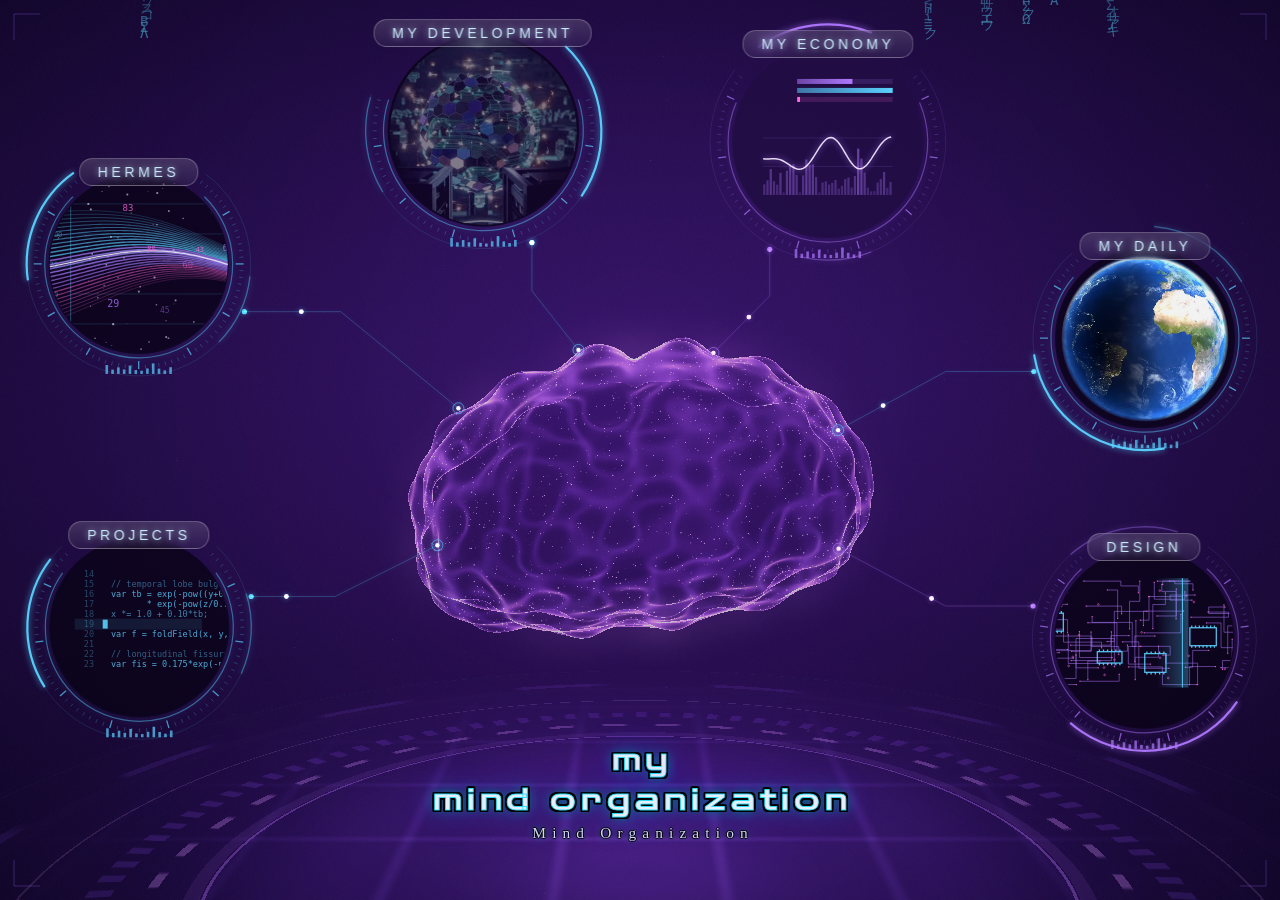
<file: plugin/assets/landing.html>
<!DOCTYPE html>
<html lang="en">
<head>
<meta charset="utf-8">
<meta name="viewport" content="width=device-width, initial-scale=1">
<title>Mind Organization Home</title>
<link rel="preconnect" href="https://fonts.gstatic.com" crossorigin>
<link href="https://fonts.googleapis.com/css2?family=Zen+Dots&family=Audiowide&family=Wallpoet&family=Michroma&display=swap" rel="stylesheet">
<style>
  html,body{margin:0;padding:0;height:100%;overflow:hidden;
    background:radial-gradient(ellipse 130% 95% at 50% 42%,
      #2b1156 0%, #1d0b3d 34%, #110629 60%, #09031a 82%, #05020e 100%);}
  canvas{display:block;position:absolute;inset:0;width:100%;height:100%;}
  /* --- MATRIX RAIN: μόνο τα γράμματα, το μαύρο φεύγει με screen blending --- */
  #bgvid{position:absolute;inset:0;width:100%;height:100%;object-fit:cover;
    z-index:0; pointer-events:none;
    mix-blend-mode:screen;
    opacity:.62;
    filter:hue-rotate(-12deg) saturate(1.15) brightness(1.05);
    -webkit-mask-image:radial-gradient(ellipse 46% 52% at 50% 46%,
        rgba(0,0,0,0) 0%, rgba(0,0,0,0) 42%, rgba(0,0,0,.55) 68%, #000 100%);
    mask-image:radial-gradient(ellipse 46% 52% at 50% 46%,
        rgba(0,0,0,0) 0%, rgba(0,0,0,0) 42%, rgba(0,0,0,.55) 68%, #000 100%);}
  #c{z-index:1; mix-blend-mode:screen;}
  #panelvid,#panelvid2{position:absolute;z-index:3;object-fit:cover;pointer-events:none;
    opacity:.90;filter:saturate(1.05) contrast(1.05);display:none;}
  #panelvid,#panelvid2,#panelvid3{border-radius:50%;}
  /* DEVELOPMENT screensaver: διάφανο + χρωματικά δεμένο με το cyan panel.
     screen blending -> τα μαύρα του βίντεο εξαφανίζονται μέσα στο κουτί. */
  /* DAILY globe: alpha webm — μόνο η σφαίρα, φόντο διάφανο. */
  #panelvid3{position:absolute;z-index:3;object-fit:contain;pointer-events:none;
    display:none;opacity:.95;filter:saturate(1.02) contrast(1.02);
    background:transparent;}
  #panelvid2{opacity:.46; mix-blend-mode:screen;
    filter:hue-rotate(-6deg) saturate(.80) brightness(1.05) contrast(1.02);
    -webkit-mask-image:radial-gradient(ellipse 74% 78% at 50% 50%,
        #000 0%, #000 58%, rgba(0,0,0,.55) 84%, rgba(0,0,0,.15) 100%);
    mask-image:radial-gradient(ellipse 74% 78% at 50% 50%,
        #000 0%, #000 58%, rgba(0,0,0,.55) 84%, rgba(0,0,0,.15) 100%);}
  #hud{pointer-events:none; z-index:2;}
  #nav{position:absolute;inset:0;z-index:6;}
  /* Οι ταμπέλες των κύκλων ΔΕΝ ζωγραφίζονται πια στον καμβά. Ο καμβάς του
     HUD είναι σε mix-blend-mode:screen, δηλαδή μόνο προσθέτει φως — δεν
     μπορεί να κρύψει τίποτα, γι' αυτό το matrix rain περνούσε μέσα από τα
     γράμματα. Ως στοιχεία DOM με backdrop-filter, σκουραίνουν και θολώνουν
     πραγματικά ό,τι περνάει από πίσω τους. */
  #chips{position:absolute;inset:0;z-index:7;pointer-events:none;}
  .chip{position:absolute;transform:translateX(-50%);
        display:flex;align-items:center;justify-content:center;
        height:26px;border-radius:13px;padding:0 18px;white-space:nowrap;
        font:300 14px/1 -apple-system,"SF Pro Display","SF Pro Text",
             "Helvetica Neue",Helvetica,Arial,sans-serif;
        letter-spacing:3.6px;
        color:rgba(206,240,255,.97);
        /* Ακριβώς οι τιμές που είχε η κάψουλα όταν σχεδιαζόταν στον καμβά:
           λευκό 15.5% -> 5.5%, περίγραμμα λευκό 26%, γαλάζια αύρα στα
           γράμματα. Καμία σκιά, καμία σκούρυνση. Το μόνο πρόσθετο είναι το
           θόλωμα, ώστε το matrix rain να μη κόβει τα γράμματα. */
        background:linear-gradient(180deg,rgba(255,255,255,.155),rgba(255,255,255,.055));
        border:1px solid rgba(255,255,255,.26);
        -webkit-backdrop-filter:blur(9px);
        backdrop-filter:blur(9px);
        text-shadow:0 0 6px rgba(206,240,255,.75);
        transition:border-color .18s ease;}
  .chip.hot{border-color:rgba(255,255,255,.52);}
  /* Το ticker πιάνει ΟΛΟΚΛΗΡΟ τον κύκλο και σβήνει με κυκλική μάσκα
     ακριβώς στο χείλος του — όχι σε αόρατο τετράγωνο μέσα στον κύκλο.
     closest-side = ακτίνα του κύκλου, οπότε το σβήσιμο πέφτει πάνω στο
     δαχτυλίδι. */
  #mo-ticker{position:absolute;z-index:5;display:none;overflow:hidden;
        pointer-events:none;opacity:.97;background:transparent;
        mix-blend-mode:screen;
        -webkit-mask-image:radial-gradient(circle closest-side at 50% 50%,
            #000 0%, #000 80%, rgba(0,0,0,.55) 92%, rgba(0,0,0,0) 100%);
        mask-image:radial-gradient(circle closest-side at 50% 50%,
            #000 0%, #000 80%, rgba(0,0,0,.55) 92%, rgba(0,0,0,0) 100%);}
  #mo-ticker-frame{position:absolute;border:0;display:block;
        filter:saturate(.85) hue-rotate(-12deg) brightness(1.02);}
  .tile{position:absolute;display:block;border-radius:3px;text-decoration:none;cursor:pointer;
        -webkit-app-region:no-drag;transition:background .18s ease, box-shadow .18s ease;}
  .tile:hover{background:rgba(90,210,255,.06);
        box-shadow:0 0 0 1px rgba(90,210,255,.55), inset 0 0 26px rgba(90,210,255,.20);}
  .tile .hint{position:absolute;right:9px;top:50%;transform:translateY(-50%);
        font:10px/1 Menlo,Consolas,monospace;letter-spacing:.18em;
        color:rgba(150,240,255,.98);opacity:0;transition:opacity .18s ease;
        text-shadow:0 0 9px rgba(60,225,255,.95),0 0 2px #000;pointer-events:none;}
  .tile:hover .hint{opacity:1;}
  #title{
    position:absolute; left:0; right:0; bottom:6.5%;
    text-align:center; pointer-events:none; z-index:5;
    /* ΓΡΑΜΜΑΤΟΣΕΙΡΑ: άλλαξε τη σειρά για άλλο στυλ ->
       "Zen Dots" (τετράγωνη, πιο κοντά στο logo) | "Audiowide" | "Wallpoet" | "Michroma" */
    font-family:"Zen Dots","Audiowide","Wallpoet","Michroma","Eurostile",system-ui,sans-serif;
    font-size:clamp(13px,2.4vw,34px);
    letter-spacing:.16em; text-indent:.16em;
    text-transform:lowercase;
    color:#eef8ff;
    /* ηλεκτρικό τιρκουάζ περίγραμμα */
    -webkit-text-stroke:0.030em rgba(40,232,255,.95);
    text-shadow:
      /* λεπτή μαύρη στρώση γύρω από τα γράμματα */
      0 1px 0 #000, 0 -1px 0 #000, 1px 0 0 #000, -1px 0 0 #000,
      1px 1px 0 #000, -1px -1px 0 #000, 1px -1px 0 #000, -1px 1px 0 #000,
      0 2px 0 #000, 0 -2px 0 #000, 2px 0 0 #000, -2px 0 0 #000,
      2px 2px 0 #000, -2px -2px 0 #000, 2px -2px 0 #000, -2px 2px 0 #000,
      2px 1px 0 #000, -2px 1px 0 #000, 2px -1px 0 #000, -2px -1px 0 #000,
      1px 2px 0 #000, 1px -2px 0 #000, -1px 2px 0 #000, -1px -2px 0 #000,
      0 0 3px rgba(0,0,0,1), 0 0 6px rgba(0,0,0,.9),
      0 0 4px rgba(60,235,255,.95),
      0 0 12px rgba(0,200,255,.85),
      0 0 30px rgba(0,170,255,.60),
      0 0 60px rgba(130,60,255,.45);
    opacity:0; animation:fadein 2.6s ease-out .6s forwards;
  }
  #title span{display:block; animation:flick 7s ease-in-out infinite;}
  /* "My" σε δική του σειρά, κεντραρισμένο πάνω από τον τίτλο. Μικρότερο
     και πιο αραιό, ώστε να διαβάζεται ως προθεματικό και όχι ως δεύτερος
     τίτλος. text-indent μηδέν, αλλιώς το letter-spacing του τελευταίου
     γράμματος το ρίχνει εκτός κέντρου. */
  #title .my{letter-spacing:.16em; text-indent:.16em;
             margin-bottom:.10em;}
  #title .mo{text-indent:.16em;}
  /* Υπογραφή: κλασική τυπογραφία αντί για την τετράγωνη του λογότυπου.
     Δένει με το σύνολο από το χρώμα και τη λάμψη, ξεχωρίζει από το ύφος.
     Δεν τρεμοπαίζει — το τρεμόπαιγμα ταιριάζει στο λογότυπο, όχι σε όνομα. */
  #title .sig{
    font-family:"Didot","Bodoni 72","Hoefler Text","Iowan Old Style",
                "Palatino Linotype",Palatino,Georgia,serif;
    font-size:.50em; font-weight:400; font-style:normal;
    text-transform:none;
    letter-spacing:.40em; text-indent:.40em;
    margin-top:.34em; opacity:.92;
    -webkit-text-stroke:0;
    animation:none;
    color:#dff2ff;
    text-shadow:
      0 1px 0 #000, 0 -1px 0 #000, 1px 0 0 #000, -1px 0 0 #000,
      0 0 4px rgba(0,0,0,.95),
      0 0 7px rgba(60,235,255,.55),
      0 0 18px rgba(0,180,255,.32);}
  @keyframes fadein{to{opacity:.96}}
  @keyframes flick{0%,92%,100%{opacity:1}94%{opacity:.55}96%{opacity:1}97%{opacity:.7}}
</style>
</head>
<body>
<canvas id="bgvid"></canvas>
<canvas id="c"></canvas>
<canvas id="hud"></canvas>
<video id="panelvid2" autoplay loop muted playsinline preload="auto" disablepictureinpicture src="dev.webm"></video>
<video id="panelvid3" autoplay loop muted playsinline preload="auto" disablepictureinpicture src="daily.webm"></video>
<div id="nav"></div>
<div id="chips"></div>
<div id="title"><span class="my">My</span><span class="mo">Mind Organization</span><span class="sig" id="mo-sig">Mind Organization</span></div>
<script>
(function(){
"use strict";
var panelVid=null, moTicker=null; var TICKER_SRC='https://s.tradingview.com/embed-widget/ticker-tape/?locale=en#%7B%22symbols%22%3A%5B%7B%22proName%22%3A%22FOREXCOM%3ASPXUSD%22%2C%22title%22%3A%22S%26P%20500%22%7D%2C%7B%22proName%22%3A%22FOREXCOM%3ANSXUSD%22%2C%22title%22%3A%22Nasdaq%20100%22%7D%2C%7B%22proName%22%3A%22NASDAQ%3ANVDA%22%2C%22title%22%3A%22NVIDIA%22%7D%2C%7B%22proName%22%3A%22NASDAQ%3AAAPL%22%2C%22title%22%3A%22Apple%22%7D%2C%7B%22proName%22%3A%22NASDAQ%3AMSFT%22%2C%22title%22%3A%22Microsoft%22%7D%2C%7B%22proName%22%3A%22NASDAQ%3ATSLA%22%2C%22title%22%3A%22Tesla%22%7D%2C%7B%22proName%22%3A%22NASDAQ%3AMETA%22%2C%22title%22%3A%22Meta%22%7D%2C%7B%22proName%22%3A%22FX%3AEURUSD%22%2C%22title%22%3A%22EUR%2FUSD%22%7D%2C%7B%22proName%22%3A%22BITSTAMP%3ABTCUSD%22%2C%22title%22%3A%22Bitcoin%22%7D%2C%7B%22proName%22%3A%22BITSTAMP%3AETHUSD%22%2C%22title%22%3A%22Ethereum%22%7D%2C%7B%22proName%22%3A%22CMCMARKETS%3AGOLD%22%2C%22title%22%3A%22Gold%22%7D%5D%2C%22showSymbolLogo%22%3Afalse%2C%22isTransparent%22%3Atrue%2C%22displayMode%22%3A%22adaptive%22%2C%22colorTheme%22%3A%22dark%22%2C%22locale%22%3A%22en%22%2C%22largeChartUrl%22%3A%22%22%2C%22width%22%3A%22100%25%22%2C%22height%22%3A%22100%25%22%7D';
/* optional live market ticker: only when the user turned it on in the plugin (#ticker=1) */
var _h=(location.hash||'');
if(/[#&]ticker=1/.test(_h)){ moTicker=document.createElement('div'); moTicker.id='mo-ticker'; var _f=document.createElement('iframe'); _f.id='mo-ticker-frame'; _f.src=TICKER_SRC; _f.setAttribute('scrolling','no'); _f.setAttribute('frameborder','0'); _f.setAttribute('allowtransparency','true'); moTicker.appendChild(_f); document.body.appendChild(moTicker); }
var panelVid2=document.getElementById('panelvid2'), panelVid3=document.getElementById('panelvid3');
/* Settings from the plugin: #vault=<vault name>&name=<owner name> */
var HASH={}; (location.hash||'').replace(/^#/,'').split('&').forEach(function(kv){var i=kv.indexOf('=');if(i>0)HASH[kv.slice(0,i)]=decodeURIComponent(kv.slice(i+1));});
if(HASH.name){var sg=document.getElementById('mo-sig'); if(sg) sg.textContent=HASH.name;}
/* Matrix rain, drawn in code */
(function(){var c=document.getElementById('bgvid'); if(!c||!c.getContext)return; var x=c.getContext('2d');
 var CH='01ΑΒΓΔΕΖΗΘΛΜΞΠΣΦΨΩアイウエオカキクケコサシスセソ<>/{}=+*'; var fs=14, cols=0, drops=[];
 function size(){c.width=c.clientWidth;c.height=c.clientHeight;cols=Math.ceil(c.width/fs);drops=[];for(var i=0;i<cols;i++)drops.push(Math.random()*-60);}
 size(); window.addEventListener('resize',size);
 function step(){ if(c.width<4){requestAnimationFrame(step);return;}
   x.fillStyle='rgba(0,0,0,0.09)'; x.fillRect(0,0,c.width,c.height); x.font=fs+'px Menlo,monospace';
   for(var i=0;i<cols;i++){ var y=drops[i]*fs; if(y>0){ x.fillStyle=Math.random()<0.04?'rgba(200,255,255,0.95)':'rgba(90,200,255,0.75)'; x.fillText(CH[(Math.random()*CH.length)|0],i*fs,y);} 
     drops[i]+=0.45; if(y>c.height && Math.random()>0.975) drops[i]=Math.random()*-20; }
   setTimeout(function(){requestAnimationFrame(step);},45); }
 step();})();
(function(){var v=document.getElementById('bgvid');
 if(v){v.play&&v.play().catch(function(){
   var go=function(){v.play();window.removeEventListener('pointerdown',go);};
   window.addEventListener('pointerdown',go);});}
 /* ΤΑΧΥΤΗΤΑ ΒΙΝΤΕΟ στα κουτιά PROJECTS / HERMES
    1 = κανονική, 0.5 = μισή, 0.25 = πολύ αργή */
 var VIDSPEED=0.45;
 var VIDSPEED2=1.0;
 var VIDSPEED3=0.5;   /* περιστροφή γης */
 [panelVid,panelVid2,panelVid3].forEach(function(pv){ if(!pv)return;
   var rate=(pv===panelVid3?VIDSPEED3:(pv===panelVid2?VIDSPEED2:VIDSPEED));
   var set=function(){ try{pv.playbackRate=rate;}catch(e){} };
   set(); pv.addEventListener('loadedmetadata',set);
   pv.addEventListener('play',set); pv.addEventListener('ratechange',function(){
     if(Math.abs(pv.playbackRate-rate)>0.01) set(); });
   if(pv.play) pv.play().catch(function(){
     var go2=function(){pv.play();set();window.removeEventListener('pointerdown',go2);};
     window.addEventListener('pointerdown',go2);});
 });})();

/* ==========================================================================
   ΡΥΘΜΙΣΕΙΣ ΣΥΝΔΕΣΜΩΝ  —  άλλαξε μόνο αυτό το κομμάτι
   VAULT : το ακριβές όνομα του vault σου (όπως φαίνεται στο Obsidian)
   LINKS : για κάθε κουτί, η διαδρομή της σημείωσης που θα ανοίγει
           (χωρίς .md).  π.χ. 'Projects/Projects'  ή σκέτο 'Projects'
   ========================================================================== */
var VAULT = HASH.vault || '';
var MO_VID={readyState:0,currentTime:0};
var LINKS = {
  'PROJECTS'      : 'Projects',
  'MY ECONOMY'    : 'My Economy',
  'MY DEVELOPMENT': 'Control Room',
  'MY DAILY'      : 'My Daily',
  'DESIGN'        : 'Design',
  'HERMES'        : 'Agents/Hermes'
};
var MODE = 'open';
function navURL(name){
  var v='vault='+encodeURIComponent(VAULT);
  var target=LINKS[name]||name;
  if(name==='PROJECTS') return 'obsidian://search?'+v+'&query='+encodeURIComponent('path:"'+target+'"');
  if(MODE==='search') return 'obsidian://search?'+v+'&query='+encodeURIComponent('path:"'+target+'"');
  return 'obsidian://open?'+v+'&file='+encodeURIComponent(target);
}
/* ========================================================================== */

var cv = document.getElementById('c');
var hud = document.getElementById('hud');
var hx = hud.getContext('2d');
var gl = cv.getContext('webgl', {antialias:false, alpha:false, depth:true, premultipliedAlpha:false, powerPreference:'high-performance'})
      || cv.getContext('experimental-webgl');
if(!gl){ document.body.innerHTML='<div style="color:#b98cff;font:14px system-ui;padding:20px">WebGL not available.</div>'; return; }

/* ---------------- math ---------------- */
function M4(){return new Float32Array([1,0,0,0, 0,1,0,0, 0,0,1,0, 0,0,0,1]);}
function persp(fov,asp,n,f){var t=1/Math.tan(fov/2),o=M4();o[0]=t/asp;o[5]=t;o[10]=(f+n)/(n-f);o[11]=-1;o[14]=2*f*n/(n-f);o[15]=0;return o;}
function lookAt(e,c,u){
  var z=[e[0]-c[0],e[1]-c[1],e[2]-c[2]];var l=Math.hypot(z[0],z[1],z[2]);z=[z[0]/l,z[1]/l,z[2]/l];
  var x=[u[1]*z[2]-u[2]*z[1],u[2]*z[0]-u[0]*z[2],u[0]*z[1]-u[1]*z[0]];l=Math.hypot(x[0],x[1],x[2])||1;x=[x[0]/l,x[1]/l,x[2]/l];
  var y=[z[1]*x[2]-z[2]*x[1],z[2]*x[0]-z[0]*x[2],z[0]*x[1]-z[1]*x[0]];
  var o=M4();
  o[0]=x[0];o[1]=y[0];o[2]=z[0];o[4]=x[1];o[5]=y[1];o[6]=z[1];o[8]=x[2];o[9]=y[2];o[10]=z[2];
  o[12]=-(x[0]*e[0]+x[1]*e[1]+x[2]*e[2]);o[13]=-(y[0]*e[0]+y[1]*e[1]+y[2]*e[2]);o[14]=-(z[0]*e[0]+z[1]*e[1]+z[2]*e[2]);
  return o;
}
function mul(a,b){var o=M4();for(var i=0;i<4;i++)for(var j=0;j<4;j++){var s=0;for(var k=0;k<4;k++)s+=a[k*4+j]*b[i*4+k];o[i*4+j]=s;}return o;}
function rotY(r){var o=M4(),c=Math.cos(r),s=Math.sin(r);o[0]=c;o[2]=-s;o[8]=s;o[10]=c;return o;}
function rotX(r){var o=M4(),c=Math.cos(r),s=Math.sin(r);o[5]=c;o[6]=s;o[9]=-s;o[10]=c;return o;}
function trans(x,y,z){var o=M4();o[12]=x;o[13]=y;o[14]=z;return o;}
function scal(s){var o=M4();o[0]=o[5]=o[10]=s;return o;}

/* ---------------- gl helpers ---------------- */
function sh(type,src){var s=gl.createShader(type);gl.shaderSource(s,src);gl.compileShader(s);
  if(!gl.getShaderParameter(s,gl.COMPILE_STATUS))console.error(gl.getShaderInfoLog(s),src);return s;}
function prog(v,f){var p=gl.createProgram();gl.attachShader(p,sh(gl.VERTEX_SHADER,v));gl.attachShader(p,sh(gl.FRAGMENT_SHADER,f));
  gl.linkProgram(p);if(!gl.getProgramParameter(p,gl.LINK_STATUS))console.error(gl.getProgramInfoLog(p));
  p.u=function(n){return gl.getUniformLocation(p,n);};p.a=function(n){return gl.getAttribLocation(p,n);};return p;}
function buf(data,target){var b=gl.createBuffer();target=target||gl.ARRAY_BUFFER;gl.bindBuffer(target,b);gl.bufferData(target,data,gl.STATIC_DRAW);return b;}

/* ---------------- brain geometry ---------------- */
function foldField(x,y,z){
  return 0.55*Math.sin(10.5*x+1.3)*Math.sin(8.5*y+0.7)*Math.sin(9.5*z+2.1)
       + 0.32*Math.sin(16.0*z+0.4)*Math.sin(14.0*y+1.9)
       + 0.24*Math.sin(20.0*x+1.7)*Math.sin(18.0*z+0.2)
       + 0.16*Math.sin(27.0*y+2.6)*Math.sin(25.0*x+0.9);
}
function brain(u,v,out){
  var su=Math.sin(u),cu=Math.cos(u),sv=Math.sin(v),cvv=Math.cos(v);
  var dx=sv*cu, dy=cvv, dz=sv*su;
  var x=dx*0.74, y=dy*0.70, z=dz*1.00;
  var taper = 1.0 - 0.16*Math.max(0,z)*Math.max(0,z);
  x*=taper;
  var under = Math.max(0,-y-0.34);
  y += under*0.55;
  var tb = Math.exp(-Math.pow((y+0.18)/0.26,2))*Math.exp(-Math.pow(z/0.75,2));
  x *= 1.0+0.10*tb;
  var f = foldField(x,y,z);
  var fis = 0.175*Math.exp(-Math.pow(x/0.062,2))*(0.20+0.80*Math.max(0,Math.min(1,(y+0.10)/0.62)));
  var cs = 0.038*Math.exp(-Math.pow((z-0.05)/0.045,2))*Math.max(0,y+0.1);
  var lf = 0.030*Math.exp(-Math.pow((y+0.06+0.10*z)/0.055,2))*Math.exp(-Math.pow(z/0.85,2));
  var d = 0.062*f - fis - cs - lf;
  out[0]=x+dx*d; out[1]=y+dy*d; out[2]=z+dz*d; out[3]=f;
  return out;
}

var SU=200, SV=128;
var nv=(SU+1)*(SV+1);
var verts=new Float32Array(nv*7);
var tmp=[0,0,0,0],a=[0,0,0,0],b=[0,0,0,0];
var idx=0, du=0.004, dv=0.004;
for(var j=0;j<=SV;j++){
  var v=j/SV*Math.PI;
  for(var i=0;i<=SU;i++){
    var u=i/SU*Math.PI*2;
    brain(u,v,tmp); brain(u+du,v,a); brain(u,Math.min(Math.PI,v+dv),b);
    var t1=[a[0]-tmp[0],a[1]-tmp[1],a[2]-tmp[2]];
    var t2=[b[0]-tmp[0],b[1]-tmp[1],b[2]-tmp[2]];
    var n=[t1[1]*t2[2]-t1[2]*t2[1], t1[2]*t2[0]-t1[0]*t2[2], t1[0]*t2[1]-t1[1]*t2[0]];
    var nl=Math.hypot(n[0],n[1],n[2])||1;
    var dot=n[0]*tmp[0]+n[1]*tmp[1]+n[2]*tmp[2];
    var s=(dot<0?-1:1)/nl;
    verts[idx++]=tmp[0];verts[idx++]=tmp[1];verts[idx++]=tmp[2];
    verts[idx++]=n[0]*s;verts[idx++]=n[1]*s;verts[idx++]=n[2]*s;
    verts[idx++]=tmp[3];
  }
}
var tris=new Uint16Array(SU*SV*6); idx=0;
for(var j=0;j<SV;j++)for(var i=0;i<SU;i++){
  var r0=j*(SU+1)+i, r1=(j+1)*(SU+1)+i;
  tris[idx++]=r0;tris[idx++]=r1;tris[idx++]=r0+1;
  tris[idx++]=r0+1;tris[idx++]=r1;tris[idx++]=r1+1;
}
var vbo=buf(verts), ibo=buf(tris,gl.ELEMENT_ARRAY_BUFFER);

var PN=5200, pts=new Float32Array(PN*4);
for(var k=0;k<PN;k++){
  var uu=Math.random()*Math.PI*2, vv=Math.acos(1-2*Math.random());
  brain(uu,vv,tmp);
  pts[k*4]=tmp[0];pts[k*4+1]=tmp[1];pts[k*4+2]=tmp[2];pts[k*4+3]=Math.random();
}
var pbo=buf(pts);

var DN=1100, dust=new Float32Array(DN*4);
for(var k=0;k<DN;k++){
  var r=1.5+Math.pow(Math.random(),0.6)*3.2;
  var th=Math.random()*Math.PI*2, ph=Math.acos(1-2*Math.random());
  dust[k*4]=r*Math.sin(ph)*Math.cos(th);
  dust[k*4+1]=r*Math.cos(ph)*0.75;
  dust[k*4+2]=r*Math.sin(ph)*Math.sin(th);
  dust[k*4+3]=Math.random();
}
var dbo=buf(dust);
var quad=buf(new Float32Array([-1,-1, 3,-1, -1,3]));

/* ------------- holo base rings (XZ plane) ------------- */
function ringGeo(r,w,seg){
  var arr=new Float32Array((seg+1)*2*4);
  var p=0;
  for(var i=0;i<=seg;i++){
    var an=i/seg*Math.PI*2;
    var ca=Math.cos(an), sa=Math.sin(an);
    arr[p++]=ca*(r-w/2); arr[p++]=0; arr[p++]=sa*(r-w/2); arr[p++]=i/seg;
    arr[p++]=ca*(r+w/2); arr[p++]=0; arr[p++]=sa*(r+w/2); arr[p++]=i/seg;
  }
  return {b:buf(arr), n:(seg+1)*2};
}
var rings=[
  {g:ringGeo(1.26,0.010,128), col:[0.55,0.30,1.0], al:0.85, dash:0,  spin: 0.00, r:1.26},
  {g:ringGeo(1.42,0.030,128), col:[0.75,0.45,1.0], al:0.75, dash:40, spin: 0.05, r:1.42},
  {g:ringGeo(1.56,0.070,128), col:[0.45,0.22,0.95], al:0.55, dash:96, spin:-0.03, r:1.56},
  {g:ringGeo(1.78,0.008,160), col:[0.85,0.55,1.0], al:0.50, dash:0,  spin: 0.00, r:1.78},
  {g:ringGeo(2.05,0.045,160), col:[0.50,0.28,1.0], al:0.45, dash:14, spin: 0.02, r:2.05},
  {g:ringGeo(2.30,0.006,192), col:[0.60,0.35,1.0], al:0.28, dash:0,  spin: 0.00, r:2.30}
];
var pulseG=ringGeo(1.0,0.035,128);
var floorQ=buf(new Float32Array([-3.4,0,-3.4, 3.4,0,-3.4, -3.4,0,3.4, 3.4,0,3.4]));

/* ---------------- shaders ---------------- */
var COMMON="precision highp float;\n";

var meshP=prog(
"attribute vec3 aP; attribute vec3 aN; attribute float aF;"+
"uniform mat4 uMVP, uM; uniform vec3 uCam;"+
"varying vec3 vN, vW, vP; varying float vF;"+
"void main(){ vec4 w=uM*vec4(aP,1.0); vW=w.xyz; vP=aP; vN=mat3(uM)*aN; vF=aF; gl_Position=uMVP*vec4(aP,1.0);} ",
COMMON+
"varying vec3 vN,vW,vP; varying float vF; uniform vec3 uCam; uniform float uT;"+
"void main(){"+
" vec3 N=normalize(vN); vec3 V=normalize(uCam-vW);"+
" float fd=abs(dot(N,V));"+
" float fres=pow(1.0-fd,3.0);"+
" vec3 deep=vec3(0.22,0.06,0.55);"+
" vec3 mid =vec3(0.55,0.24,0.98);"+
" vec3 hot =vec3(0.95,0.52,1.00);"+
" vec3 col=mix(deep,mid,smoothstep(-0.55,0.55,vP.y));"+
" col=mix(col,hot,fres*0.7);"+
" float crease=smoothstep(0.30,0.0,abs(vF));"+
" col+=vec3(0.45,0.18,0.85)*crease*0.9;"+
" float pulse=0.5+0.5*sin(uT*1.4 - vP.z*3.0 - vP.y*2.0);"+
" col+=vec3(0.30,0.10,0.60)*pulse*0.18;"+
" float scan=smoothstep(0.05,0.0,abs(fract(vP.y*0.5 - uT*0.12)-0.5));"+
" col+=vec3(0.35,0.60,1.0)*scan*0.25;"+
" float aa=fres*0.56+0.055+crease*0.15;"+
" gl_FragColor=vec4(col*aa*1.95, aa);"+
"}");

var pointP=prog(
"attribute vec3 aP; attribute float aS; uniform mat4 uMVP,uM; uniform float uT,uPx;"+
"varying float vS; varying float vD;"+
"void main(){ gl_Position=uMVP*vec4(aP,1.0); vS=aS; vD=gl_Position.w;"+
" float tw=0.55+0.45*sin(uT*2.0+aS*40.0);"+
" gl_PointSize=(1.6+2.6*aS)*tw*uPx*(3.4/max(vD,0.3)); }",
COMMON+
"varying float vS; varying float vD; uniform float uT;"+
"void main(){ vec2 d=gl_PointCoord-0.5; float r=length(d); if(r>0.5) discard;"+
" float aa=pow(smoothstep(0.5,0.0,r),2.0);"+
" float tw=0.45+0.55*sin(uT*2.0+vS*40.0);"+
" vec3 col=mix(vec3(0.60,0.28,1.0), vec3(1.0,0.80,1.0), tw*0.8);"+
" gl_FragColor=vec4(col*aa*(0.35+0.65*tw), aa); }");

var dustP=prog(
"attribute vec3 aP; attribute float aS; uniform mat4 uMVP,uM; uniform float uT,uPx;"+
"varying float vS;"+
"void main(){ vec3 p=aP; p.y+=sin(uT*0.25+aS*24.0)*0.18; p.x+=cos(uT*0.2+aS*17.0)*0.14;"+
" gl_Position=uMVP*vec4(p,1.0); vS=aS;"+
" gl_PointSize=(0.9+1.6*aS)*uPx*(3.0/max(gl_Position.w,0.3)); }",
COMMON+
"varying float vS; uniform float uT;"+
"void main(){ vec2 d=gl_PointCoord-0.5; float r=length(d); if(r>0.5) discard;"+
" float aa=pow(smoothstep(0.5,0.0,r),2.0)*(0.18+0.30*abs(sin(uT*0.8+vS*30.0)));"+
" gl_FragColor=vec4(vec3(0.55,0.32,0.95)*aa, aa); }");

var ringP=prog(
"attribute vec3 aP; attribute float aA; uniform mat4 uMVP; uniform float uScale;"+
"varying float vA;"+
"void main(){ vA=aA; gl_Position=uMVP*vec4(aP*vec3(uScale,1.0,uScale),1.0); }",
COMMON+
"varying float vA; uniform vec3 uCol; uniform float uAl,uDash,uT,uSpin;"+
"void main(){ float aa=1.0;"+
" if(uDash>0.5){ float d=fract(vA*uDash + uT*uSpin*uDash);"+
"   aa=smoothstep(0.0,0.10,d)*smoothstep(0.62,0.42,d); }"+
" float sweep=0.55+0.45*sin(vA*6.2831 - uT*1.1);"+
" aa*=0.55+0.45*sweep;"+
" gl_FragColor=vec4(uCol*uAl*aa*1.4, uAl*aa); }");

var floorP=prog(
"attribute vec3 aP; uniform mat4 uMVP; varying vec3 vP;"+
"void main(){ vP=aP; gl_Position=uMVP*vec4(aP,1.0); }",
COMMON+
"varying vec3 vP; uniform float uT;"+
"void main(){ float r=length(vP.xz);"+
" float glow=exp(-r*r*0.30)*0.55;"+
" float g1=smoothstep(0.035,0.0,abs(fract(vP.x*2.0)-0.5)*0.5);"+
" float g2=smoothstep(0.035,0.0,abs(fract(vP.z*2.0)-0.5)*0.5);"+
" float grid=(g1+g2)*exp(-r*r*0.30)*smoothstep(2.5,1.2,r)*0.13;"+
" float rip=sin(r*7.0 - uT*1.6)*0.5+0.5; rip*=exp(-r*0.8)*0.10;"+
" vec3 col=vec3(0.40,0.16,0.90)*(glow+rip) + vec3(0.45,0.30,1.0)*grid;"+
" float aa=clamp(glow+grid+rip,0.0,1.0);"+
" gl_FragColor=vec4(col*1.3, aa); }");

var bgP=prog(
"attribute vec2 aP; varying vec2 vUv; void main(){ vUv=aP*0.5+0.5; gl_Position=vec4(aP,0.0,1.0); }",
COMMON+
"varying vec2 vUv; uniform float uT; uniform vec2 uRes;"+
"void main(){ vec2 p=(vUv-0.5)*vec2(uRes.x/uRes.y,1.0);"+
" float g=exp(-dot(p,p)*1.5);"+
" vec3 col=vec3(0.030,0.008,0.062)*g;"+
" col+=vec3(0.045,0.012,0.105)*exp(-dot(p-vec2(0.0,0.18),p-vec2(0.0,0.18))*4.0)*(0.6+0.4*sin(uT*0.5));"+
" gl_FragColor=vec4(col,1.0); }");

var brightP=prog(
"attribute vec2 aP; varying vec2 vUv; void main(){ vUv=aP*0.5+0.5; gl_Position=vec4(aP,0.0,1.0);} ",
COMMON+"varying vec2 vUv; uniform sampler2D uTex;"+
"void main(){ vec3 c=texture2D(uTex,vUv).rgb; float l=dot(c,vec3(0.299,0.587,0.114));"+
" float k=smoothstep(0.26,0.85,l); gl_FragColor=vec4(c*k,1.0); }");

var blurP=prog(
"attribute vec2 aP; varying vec2 vUv; void main(){ vUv=aP*0.5+0.5; gl_Position=vec4(aP,0.0,1.0);} ",
COMMON+"varying vec2 vUv; uniform sampler2D uTex; uniform vec2 uDir;"+
"void main(){ vec3 s=vec3(0.0);"+
" s+=texture2D(uTex,vUv-uDir*4.0).rgb*0.051;"+
" s+=texture2D(uTex,vUv-uDir*3.0).rgb*0.0918;"+
" s+=texture2D(uTex,vUv-uDir*2.0).rgb*0.1231;"+
" s+=texture2D(uTex,vUv-uDir*1.0).rgb*0.1531;"+
" s+=texture2D(uTex,vUv).rgb*0.1641;"+
" s+=texture2D(uTex,vUv+uDir*1.0).rgb*0.1531;"+
" s+=texture2D(uTex,vUv+uDir*2.0).rgb*0.1231;"+
" s+=texture2D(uTex,vUv+uDir*3.0).rgb*0.0918;"+
" s+=texture2D(uTex,vUv+uDir*4.0).rgb*0.051;"+
" gl_FragColor=vec4(s,1.0); }");

var compP=prog(
"attribute vec2 aP; varying vec2 vUv; void main(){ vUv=aP*0.5+0.5; gl_Position=vec4(aP,0.0,1.0);} ",
COMMON+"varying vec2 vUv; uniform sampler2D uScene,uBloom; uniform float uT; uniform vec2 uRes;"+
"void main(){ vec3 c=texture2D(uScene,vUv).rgb + texture2D(uBloom,vUv).rgb*1.25;"+
" c=vec3(1.0)-exp(-c*1.35);"+
" vec2 p=(vUv-0.5)*2.0; float vig=1.0-dot(p,p)*0.28; c*=clamp(vig,0.0,1.0);"+
" float n=fract(sin(dot(vUv*uRes+uT,vec2(12.9898,78.233)))*43758.5453);"+
" c+=(n-0.5)*0.010;"+
" gl_FragColor=vec4(c,1.0); }");

/* ---------------- framebuffers ---------------- */
function makeFBO(w,h){
  var t=gl.createTexture();
  gl.bindTexture(gl.TEXTURE_2D,t);
  gl.texImage2D(gl.TEXTURE_2D,0,gl.RGBA,w,h,0,gl.RGBA,gl.UNSIGNED_BYTE,null);
  gl.texParameteri(gl.TEXTURE_2D,gl.TEXTURE_MIN_FILTER,gl.LINEAR);
  gl.texParameteri(gl.TEXTURE_2D,gl.TEXTURE_MAG_FILTER,gl.LINEAR);
  gl.texParameteri(gl.TEXTURE_2D,gl.TEXTURE_WRAP_S,gl.CLAMP_TO_EDGE);
  gl.texParameteri(gl.TEXTURE_2D,gl.TEXTURE_WRAP_T,gl.CLAMP_TO_EDGE);
  var f=gl.createFramebuffer();
  gl.bindFramebuffer(gl.FRAMEBUFFER,f);
  gl.framebufferTexture2D(gl.FRAMEBUFFER,gl.COLOR_ATTACHMENT0,gl.TEXTURE_2D,t,0);
  gl.bindFramebuffer(gl.FRAMEBUFFER,null);
  return {t:t,f:f,w:w,h:h};
}
var scene=null,bl1=null,bl2=null,W=0,H=0,PX=1,CW=0,CH=0;
function resize(){
  PX=Math.min(window.devicePixelRatio||1,2);
  CW=cv.clientWidth; CH=cv.clientHeight;
  var w=Math.max(2,Math.round(CW*PX)), h=Math.max(2,Math.round(CH*PX));
  hud.width=w; hud.height=h;
  hx.setTransform(PX,0,0,PX,0,0);
  if(w===W&&h===H) return;
  W=w;H=h;cv.width=w;cv.height=h;
  if(scene){gl.deleteTexture(scene.t);gl.deleteFramebuffer(scene.f);
            gl.deleteTexture(bl1.t);gl.deleteFramebuffer(bl1.f);
            gl.deleteTexture(bl2.t);gl.deleteFramebuffer(bl2.f);}
  scene=makeFBO(W,H);
  bl1=makeFBO(Math.max(2,W>>2),Math.max(2,H>>2));
  bl2=makeFBO(Math.max(2,W>>2),Math.max(2,H>>2));
  layoutHUD();
}
window.addEventListener('resize',resize);

/* ---------------- interaction ---------------- */
var mx=0,my=0,tx=0,ty=0;
window.addEventListener('mousemove',function(e){
  tx=(e.clientX/window.innerWidth-0.5)*2; ty=(e.clientY/window.innerHeight-0.5)*2;
});
window.addEventListener('touchmove',function(e){
  if(e.touches[0]){tx=(e.touches[0].clientX/window.innerWidth-0.5)*2; ty=(e.touches[0].clientY/window.innerHeight-0.5)*2;}
},{passive:true});

/* ================= HUD (2D overlay) ================= */
var CY='rgba(90,210,255,', VI='rgba(175,120,255,', MG='rgba(255,105,220,';
/* ΤΑΧΥΤΗΤΑ ΟΛΩΝ ΤΩΝ HUD ΚΙΝΗΣΕΩΝ — 1.0 = κανονική, 0.5 = μισή, 2.0 = διπλή */
var SPEED=0.55;
function rnd(s){var x=Math.sin(s*127.1)*43758.5453;return x-Math.floor(x);}

/* ---- wireframe υδρόγειος (GLOBAL CONNECTION) ---- */
function drawGlobe(bx,by,bw,bh,col,t){
  var cx=bx+bw/2, cy=by+bh/2, R=Math.min(bw,bh)/2-3;
  var yaw=t*0.42, tilt=0.36;
  function proj(lat,lon){
    var cl=Math.cos(lat);
    var x=cl*Math.cos(lon+yaw), y=Math.sin(lat), z=cl*Math.sin(lon+yaw);
    var y2=y*Math.cos(tilt)-z*Math.sin(tilt), z2=y*Math.sin(tilt)+z*Math.cos(tilt);
    return [cx+x*R, cy-y2*R, z2];
  }
  for(var pass=0;pass<2;pass++){
    // παράλληλοι -> γαλάζιο
    hx.beginPath();
    for(var i=1;i<=7;i++){
      var lat=-Math.PI/2+i*Math.PI/8, started=false;
      for(var k=0;k<=48;k++){
        var q=proj(lat,k/48*Math.PI*2);
        var front=q[2]>=0;
        if((pass===1)!==front){started=false;continue;}
        if(!started){hx.moveTo(q[0],q[1]);started=true;}else hx.lineTo(q[0],q[1]);
      }
    }
    hx.strokeStyle=CY+(pass?0.88:0.18)+')';
    hx.lineWidth=pass?1.15:0.9; hx.stroke();
    // μεσημβρινοί -> μωβ
    hx.beginPath();
    for(var m=0;m<12;m++){
      var lon=m*Math.PI/6, started=false;
      for(var k=0;k<=32;k++){
        var q=proj(-Math.PI/2+k/32*Math.PI,lon);
        var front=q[2]>=0;
        if((pass===1)!==front){started=false;continue;}
        if(!started){hx.moveTo(q[0],q[1]);started=true;}else hx.lineTo(q[0],q[1]);
      }
    }
    hx.strokeStyle=VI+(pass?0.85:0.16)+')';
    hx.lineWidth=pass?1.1:0.9; hx.stroke();
  }
  // ισημερινός -> ροζ
  hx.beginPath();
  for(var k=0;k<=64;k++){var q=proj(0,k/64*Math.PI*2);
    if(q[2]<0)continue; if(k===0||proj(0,(k-1)/64*Math.PI*2)[2]<0)hx.moveTo(q[0],q[1]);else hx.lineTo(q[0],q[1]);}
  hx.strokeStyle=MG+'0.95)';hx.lineWidth=1.4;hx.stroke();
  hx.beginPath();hx.arc(cx,cy,R,0,6.2832);
  hx.strokeStyle=MG+'0.45)';hx.lineWidth=1;hx.stroke();
  // κόμβοι που αναβοσβήνουν πάνω στην επιφάνεια
  for(var i=0;i<7;i++){
    var q=proj((rnd(i*3.3)-0.5)*2.4, rnd(i*7.7)*6.2832);
    if(q[2]<0)continue;
    var bl=0.35+0.65*Math.abs(Math.sin(t*1.6+i*1.9));
    hx.fillStyle=MG+(bl*0.95)+')';
    hx.beginPath();hx.arc(q[0],q[1],1.9,0,6.2832);hx.fill();
  }
}

/* ---- circuit board schematic (SEARCHING) ---- */
var circuit=(function(){
  var Wc=980, Hc=300, seed=3.11;
  function R(){seed+=1.37;return rnd(seed);}
  var chips=[],traces=[],pads=[],vias=[];
  for(var i=0;i<7;i++){
    var w=38+R()*52, h=24+R()*32;
    chips.push({x:30+i*132+R()*24, y:34+R()*(Hc-110), w:w, h:h, pins:Math.max(3,Math.round(w/11))});
  }
  for(var i=0;i<86;i++){
    var cx2=16+R()*(Wc-32), cy2=16+R()*(Hc-32), horiz=R()>0.5;
    var pts=[[cx2,cy2]], segs=2+Math.floor(R()*3);
    for(var s=0;s<segs;s++){
      if(horiz) cx2+=(R()>0.5?1:-1)*(18+R()*95); else cy2+=(R()>0.5?1:-1)*(14+R()*72);
      cx2=Math.max(8,Math.min(Wc-8,cx2)); cy2=Math.max(8,Math.min(Hc-8,cy2));
      pts.push([cx2,cy2]); horiz=!horiz;
    }
    traces.push(pts); pads.push([pts[0][0],pts[0][1]]); pads.push([cx2,cy2]);
  }
  for(var i=0;i<46;i++) vias.push([16+R()*(Wc-32), 16+R()*(Hc-32)]);
  return {w:Wc,h:Hc,chips:chips,traces:traces,pads:pads,vias:vias};
})();
function drawCircuit(bx,by,bw,bh,col,t){
  var sc=bh/circuit.h, vw=circuit.w*sc;
  var off=-((t*16)%vw);
  var scanX=((t*0.13)%1)*bw;
  hx.save(); hx.translate(bx,by); hx.scale(1,1);
  for(var rep=0;rep<2;rep++){
    hx.save(); hx.translate(off+rep*vw,0); hx.scale(sc,sc);
    // traces
    hx.lineWidth=1/sc;
    hx.strokeStyle=VI+'0.50)';
    hx.beginPath();
    for(var i=0;i<circuit.traces.length;i++){
      var p2=circuit.traces[i];
      hx.moveTo(p2[0][0],p2[0][1]);
      for(var k=1;k<p2.length;k++)hx.lineTo(p2[k][0],p2[k][1]);
    }
    hx.stroke();
    // chips
    hx.strokeStyle=CY+'0.90)'; hx.lineWidth=1.3/sc;
    for(var i=0;i<circuit.chips.length;i++){
      var c2=circuit.chips[i];
      hx.strokeRect(c2.x,c2.y,c2.w,c2.h);
      hx.beginPath();
      for(var k=0;k<c2.pins;k++){
        var px3=c2.x+(k+0.5)*c2.w/c2.pins;
        hx.moveTo(px3,c2.y); hx.lineTo(px3,c2.y-6);
        hx.moveTo(px3,c2.y+c2.h); hx.lineTo(px3,c2.y+c2.h+6);
      }
      hx.stroke();
    }
    // pads + vias
    hx.fillStyle=MG+'0.80)';
    for(var i=0;i<circuit.pads.length;i++) hx.fillRect(circuit.pads[i][0]-1.6,circuit.pads[i][1]-1.6,3.2,3.2);
    hx.strokeStyle=MG+'0.50)'; hx.lineWidth=1/sc;
    hx.beginPath();
    for(var i=0;i<circuit.vias.length;i++){
      hx.moveTo(circuit.vias[i][0]+2.4,circuit.vias[i][1]);
      hx.arc(circuit.vias[i][0],circuit.vias[i][1],2.4,0,6.2832);
    }
    hx.stroke();
    hx.restore();
  }
  // scan beam
  var g3=hx.createLinearGradient(scanX-26,0,scanX+6,0);
  g3.addColorStop(0,CY+'0)'); g3.addColorStop(1,CY+'0.32)');
  hx.fillStyle=g3; hx.fillRect(scanX-26,0,32,bh);
  hx.strokeStyle=CY+'0.95)'; hx.lineWidth=1;
  hx.beginPath();hx.moveTo(scanX,0);hx.lineTo(scanX,bh);hx.stroke();
  hx.restore();
}

/* --- REAL SOURCE CODE: οι πραγματικές γραμμές που τρέχουν αυτή τη στιγμή --- */
var codeLines=[
"function brain(u, v, out) {",
"  var su = Math.sin(u), cu = Math.cos(u);",
"  var sv = Math.sin(v), cvv = Math.cos(v);",
"  var dx = sv*cu, dy = cvv, dz = sv*su;",
"  var x = dx*0.74, y = dy*0.70, z = dz*1.00;",
"",
"  // frontal lobe taper",
"  var taper = 1.0 - 0.16*max(0,z)*max(0,z);",
"  x *= taper;",
"",
"  // flatten the underside",
"  var under = Math.max(0, -y - 0.34);",
"  y += under*0.55;",
"",
"  // temporal lobe bulge",
"  var tb = exp(-pow((y+0.18)/0.26, 2))",
"         * exp(-pow(z/0.75, 2));",
"  x *= 1.0 + 0.10*tb;",
"",
"  var f = foldField(x, y, z);",
"",
"  // longitudinal fissure (midline)",
"  var fis = 0.175*exp(-pow(x/0.062,2))",
"          * (0.20 + 0.80*clamp((y+0.10)/0.62));",
"  // central sulcus",
"  var cs = 0.038*exp(-pow((z-0.05)/0.045,2))",
"         * Math.max(0, y+0.1);",
"  // lateral (Sylvian) fissure",
"  var lf = 0.030*exp(-pow((y+0.06+0.10*z)/0.055,2))",
"         * exp(-pow(z/0.85, 2));",
"",
"  var d = 0.062*f - fis - cs - lf;",
"  out[0] = x + dx*d;",
"  out[1] = y + dy*d;",
"  out[2] = z + dz*d;",
"  out[3] = f;",
"  return out;",
"}",
"",
"// --- fragment shader: fresnel glass ---",
"vec3 N = normalize(vN);",
"vec3 V = normalize(uCam - vW);",
"float fres = pow(1.0 - abs(dot(N,V)), 3.0);",
"vec3 col = mix(deep, mid,",
"    smoothstep(-0.55, 0.55, vP.y));",
"col = mix(col, hot, fres*0.7);",
"float crease = smoothstep(0.30, 0.0, abs(vF));",
"col += vec3(0.45,0.18,0.85)*crease*0.9;",
"float a = fres*0.50 + 0.045 + crease*0.13;",
"gl_FragColor = vec4(col*a*1.6, a);",
"",
"gl.blendFunc(gl.SRC_ALPHA, gl.ONE);",
"gl.drawElements(gl.TRIANGLES, 51200,",
"    gl.UNSIGNED_SHORT, 0);",
"requestAnimationFrame(frame);"
];
var kw=/\b(var|function|return|float|vec2|vec3|vec4|mix|normalize|pow|abs|dot|smoothstep|clamp|exp|max|min|sin|cos|gl_FragColor)\b/;

/* --- REAL DATA παραγόμενο από την ίδια τη γεωμετρία --- */
// 1) προφίλ πτυχώσεων f(θ) πάνω σε πραγματικό δακτύλιο του μοντέλου
var FOLDN=360, foldProfile=new Float32Array(FOLDN), tp=[0,0,0,0];
for(var i=0;i<FOLDN;i++){ brain(i/FOLDN*Math.PI*2, 1.30, tp); foldProfile[i]=tp[3]; }
// 2) ιστόγραμμα: πόσες κορυφές ανά ζώνη ύψους Y (πραγματικό buffer)
var HB=16, histo=new Float32Array(HB), hmax=0;
for(var i=0;i<nv;i++){ var yy=verts[i*7+1];
  var bi=Math.min(HB-1,Math.max(0,Math.floor((yy+0.85)/1.70*HB))); histo[bi]++; }
for(var i=0;i<HB;i++) hmax=Math.max(hmax,histo[i]);
// 3) πραγματικές προβολές XZ κορυφών για το radar
var RN=520, radarPts=new Float32Array(RN*2);
for(var i=0;i<RN;i++){ var vi=((i*Math.floor(nv/RN))%nv)|0;
  radarPts[i*2]=verts[vi*7]; radarPts[i*2+1]=verts[vi*7+2]; }
// 4) μετρητές απόδοσης (πραγματικοί)
var ftHist=new Float32Array(64), ftI=0, lastT=performance.now(), fps=60, fpsSm=60;
var heapHist=new Float32Array(64), heapI=0, heapMB=0;
var TRIS=tris.length/3, VERTS=nv, DRAWS=rings.length+6;
/* 5) ΠΡΑΓΜΑΤΙΚΟ system log: κάθε γραμμή γράφεται από αληθινά συμβάντα του render loop */
var logs=[], logAcc=0, frameN=0;
function two(n){return (n<10?'0':'')+n;}
function stamp(){var d=new Date();
  return two(d.getHours())+':'+two(d.getMinutes())+':'+two(d.getSeconds())+'.'+String(d.getMilliseconds()).padStart(3,'0');}
function pushLog(){
  var dt=ftHist[ftI]||16.7, r=frameN%7, txt, lvl=0;
  if(dt>28 && frameN%5===0){ txt='FRAME TIME SPIKE  '+dt.toFixed(1)+'ms'; lvl=2; }
  else if(r===0) txt='FRAME '+frameN+' RENDERED @ '+dt.toFixed(1)+'ms';
  else if(r===1) txt='DRAW CALLS '+DRAWS+'  TRIS '+TRIS+'  PTS '+(PN+DN);
  else if(r===2) txt='VBO BIND 0x'+((frameN*28)%(nv*28)).toString(16).toUpperCase()+'  '+((nv*28/1024)|0)+'KB';
  else if(r===3) txt='BLOOM 2x GAUSS @ '+(W>>2)+'x'+(H>>2);
  else if(r===4){ txt='FOLD SAMPLE f='+foldProfile[(frameN*3)%FOLDN].toFixed(4); lvl=1; }
  else if(r===5) txt='RING PASS '+rings.length+' + 3 PULSE  BLEND=ADD';
  else { txt='HEAP '+(heapMB?heapMB.toFixed(1):'--')+'MB  DPR '+PX.toFixed(1); lvl=1; }
  logs.push({s:stamp(),t:txt,l:lvl});
  if(logs.length>60) logs.shift();
}
function tick(now){
  var dt=now-lastT; lastT=now;
  if(dt>0){ ftHist[ftI=(ftI+1)%64]=Math.min(dt,200); fps=1000/dt; fpsSm+=(fps-fpsSm)*0.06; }
  if(performance.memory){ heapMB=performance.memory.usedJSHeapSize/1048576;
    heapHist[heapI=(heapI+1)%64]=heapMB; }
  frameN++; logAcc+=dt;
  if(logAcc>420){ logAcc=0; pushLog(); }
}

/* Πραγματικό περίγραμμα του εγκεφάλου στην οθόνη, ανά frame */
var brainBox={cx:0,cy:0,rx:120,ry:100};
var SILN=180, silIdx=new Int32Array(SILN);
for(var i=0;i<SILN;i++) silIdx[i]=((i*Math.floor(nv/SILN))%nv)|0;
function updateBrainBox(m){
  var minx=1e9,maxx=-1e9,miny=1e9,maxy=-1e9;
  for(var i=0;i<SILN;i++){
    var o=silIdx[i]*7, x=verts[o], y=verts[o+1], z=verts[o+2];
    var cw=m[3]*x+m[7]*y+m[11]*z+m[15];
    if(cw<=1e-5)continue;
    var nx=(m[0]*x+m[4]*y+m[8]*z+m[12])/cw;
    var ny=(m[1]*x+m[5]*y+m[9]*z+m[13])/cw;
    var sx2=(nx*0.5+0.5)*CW, sy2=(1-(ny*0.5+0.5))*CH;
    if(sx2<minx)minx=sx2; if(sx2>maxx)maxx=sx2;
    if(sy2<miny)miny=sy2; if(sy2>maxy)maxy=sy2;
  }
  if(maxx>minx){
    brainBox.cx=(minx+maxx)/2; brainBox.cy=(miny+maxy)/2;
    brainBox.rx=Math.max(8,(maxx-minx)/2); brainBox.ry=Math.max(8,(maxy-miny)/2);
  }
}

var PANELS=[];
/* Ambient float amplitude in px. Recomputed on layout so the drift scales
   down with the pane and can never close the gap to the brain. */
var AMPX=8.0, AMPY=12.0;
function layoutHUD(){
  var narrow = CW<860, tiny = CW<620;
  AMPX=Math.min(6.0, CW*0.0060); AMPY=Math.min(8.0, CH*0.0100);
  PANELS=[];
  function add(o){PANELS.push(o);}
  /* Κυκλικοί κόμβοι. cx,cy = κέντρο σε ποσοστό του καμβά· d = διάμετρος
     σε ποσοστό της μικρότερης διάστασης, ώστε να μένουν πάντα κύκλοι.
     PROJECTS + HERMES πάνω από τον εγκέφαλο· MY ECONOMY + DEVELOPMENT
     αριστερά· DAILY + ART δεξιά. */
  var dSide = narrow ? .215 : .200, dTop = narrow ? .225 : .213;
  /* Σειρά (30.09): αριστερά κάτω PROJECTS → αριστερά πάνω HERMES → πάνω αριστερά MY DEVELOPMENT →
     πάνω δεξιά MY ECONOMY → δεξιά πάνω MY DAILY → δεξιά κάτω ART. */
  add({cx:.108, cy:.700, d:dSide, c:CY, t:'PROJECTS',   ty:'code',   s:1.2, side:1, nav:1, ticks:88});
  add({cx:.108, cy:.300, d:dSide, c:CY, t:'HERMES',     ty:'mathart',s:7.9, side:1, nav:1, ticks:96, full:1});
  add({cx:.378, cy:.150, d:dTop,  c:CY, t:'MY DEVELOPMENT',ty:'log',    s:4.1, side:1, top:1, nav:1, vid:2, ticks:88});
  add({cx:.651, cy:.150, d:dTop,  c:VI, t:'MY ECONOMY', ty:'flux',   s:2.7, side:1, top:1, nav:1, tick:(moTicker?1:0), ticks:88, fill:'rgba(34,14,68,0.88)'});
  add({cx:.892, cy:.372, d:dSide, c:CY, t:'MY DAILY',   ty:'globe',  s:6.3, side:-1, nav:1, vid:3, ticks:96});
  add({cx:.892, cy:.712, d:dSide, c:VI, t:'DESIGN',     ty:'circuit',s:5.5, side:-1, nav:1, ticks:104});
  if(tiny){ PANELS=PANELS.filter(function(p){return p.nav;}); }
  buildNav();
}
var navLayer=document.getElementById('nav');
var chipLayer=document.getElementById('chips');
function buildNav(){
  navLayer.innerHTML='';
  if(chipLayer) chipLayer.innerHTML='';
  for(var i=0;i<PANELS.length;i++){
    var p=PANELS[i]; if(!p.nav){p.el=null;continue;}
    var a=document.createElement('a');
    a.className='tile';
    a.href=navURL(p.t);
    a.title='Open: '+(LINKS[p.t]||p.t);
    a.innerHTML='<span class="hint">OPEN \u25B8</span>';
    (function(pp){
      a.addEventListener('mouseenter',function(){pp.hover=1;});
      a.addEventListener('mouseleave',function(){pp.hover=0;});
    })(p);
    p.el=a; navLayer.appendChild(a);
    if(chipLayer){
      var ch=document.createElement('div');
      ch.className='chip'; ch.textContent=p.t;
      p.chipEl=ch; chipLayer.appendChild(ch);
    }
  }
}

function panelRect(p,t){
  /* Ambient float: two slow incommensurate sines per axis, weights summing
     to 1 so |fx|<=AMPX and |fy|<=AMPY exactly. Periods ~22s/42s and
     ~24s/48s, phased per panel from p.s, so the panels drift gently and
     out of step without ever repeating in lockstep. Deterministic in t:
     no randomness, no extra timer, no per-frame allocation beyond the
     rect this function already returned. */
  var ph=p.s*1.7;
  var fx=(Math.sin(t*0.28+p.s)*0.75 + Math.sin(t*0.15+ph)*0.25)*AMPX;
  var fy=(Math.cos(t*0.26+ph)*0.72 + Math.sin(t*0.13+p.s*0.6)*0.28)*AMPY;
  var D=p.d*Math.min(CW,CH);
  return {x:p.cx*CW-D/2+fx, y:p.cy*CH-D/2+fy, w:D, h:D};
}
function bracket(r,col,al){
  var L=Math.min(r.w,r.h)*0.22;
  hx.strokeStyle=col+al+')'; hx.lineWidth=1.6;
  var c=[[r.x,r.y,1,1],[r.x+r.w,r.y,-1,1],[r.x,r.y+r.h,1,-1],[r.x+r.w,r.y+r.h,-1,-1]];
  for(var i=0;i<4;i++){var q=c[i];
    hx.beginPath();hx.moveTo(q[0]+q[2]*L,q[1]);hx.lineTo(q[0],q[1]);hx.lineTo(q[0],q[1]+q[3]*L);hx.stroke();}
}
var TITLE_COL='rgba(206,240,255,';   /* ενιαίο χρώμα ονομάτων */
var NOLABEL=0;   /* 1 όσο σχεδιάζεται το περιεχόμενο μέσα στον κύκλο:
                    οι παλιές λεζάντες πυθμένα αντικαταστάθηκαν από το footer */
function label(txt,x,y,col,al,size){
  if(NOLABEL)return;
  hx.font=(size||9)+'px "SFMono-Regular",Menlo,Consolas,monospace';
  try{hx.letterSpacing='1.4px';}catch(e){}
  hx.fillStyle=col+al+')'; hx.fillText(txt,x,y);
  try{hx.letterSpacing='0px';}catch(e){}
}
/* τίτλος κουτιού: έντονο μαύρο περίγραμμα για καθαρή ανάγνωση */
function titleLabel(txt,x,y,col,al){
  var sb=hx.shadowBlur; hx.shadowBlur=0;
  hx.font='bold 11px "SFMono-Regular",Menlo,Consolas,monospace';
  try{hx.letterSpacing='1.8px';}catch(e){}
  hx.lineJoin='round'; hx.miterLimit=2;
  hx.strokeStyle='rgba(0,0,0,0.95)'; hx.lineWidth=4;  hx.strokeText(txt,x,y);
  hx.strokeStyle='rgba(0,0,0,0.85)'; hx.lineWidth=2;  hx.strokeText(txt,x,y);
  hx.fillStyle=col+al+')'; hx.fillText(txt,x,y);
  try{hx.letterSpacing='0px';}catch(e){}
  hx.shadowBlur=sb;
}
function drawPanel(p,t){
  var r=panelRect(p,t);
  if(p.el){ var st=p.el.style;
    st.left=r.x+'px'; st.top=r.y+'px'; st.width=r.w+'px'; st.height=r.h+'px'; }
  if(p.tick && moTicker){ var ts=moTicker.style; ts.display='block';
    ts.left=(r.x+2)+'px'; ts.top=(r.y+19)+'px';
    ts.width=(r.w-4)+'px'; ts.height=(r.h-22)+'px'; }
  var ccx=r.x+r.w/2, ccy=r.y+r.h/2, RR=r.w/2;
  if(p.vid){ var pv=(p.vid===3?panelVid3:(p.vid===2?panelVid2:panelVid));
    if(pv){ var sv=pv.style; sv.display='block';
      var inset=(p.vid===3?6:2);
      sv.left=(ccx-RR+inset)+'px'; sv.top=(ccy-RR+inset)+'px';
      sv.width=(2*(RR-inset))+'px'; sv.height=(2*(RR-inset))+'px'; } }
  if(p.tick && moTicker){ var ts=moTicker.style; ts.display='block';
    var D=2*RR, BH=RR*1.02;          /* D = διάμετρος κύκλου, BH = ύψος λωρίδας */
    ts.left=(ccx-RR)+'px'; ts.top=(ccy-RR)+'px';
    ts.width=D+'px'; ts.height=D+'px';
    var tf=document.getElementById('mo-ticker-frame');
    if(tf){ var TZ=1.12;   /* μεγέθυνση ticker· στο 1.22 κοβόταν η δεξιά άκρη του ποσοστού */
      /* Το σήμα του TradingView είναι καρφωμένο πάνω-δεξιά του widget
         (position:absolute; top:0; right:8px; 28x24). Τα στοιχεία των
         μετοχών ρέουν από x=0 προς τα δεξιά. Δίνουμε λοιπόν στο iframe
         επιπλέον πλάτος: το σήμα φεύγει έξω από το ορατό παράθυρο και
         κόβεται από το overflow, ενώ οι τιμές μένουν στη θέση τους. */
      var EXTRA=0;   /* the TradingView logo stays visible, as their free widget asks */
      tf.style.width=(D/TZ+EXTRA)+'px'; tf.style.height=(BH/TZ)+'px';
      tf.style.left='0px'; tf.style.top=((D-BH)/2)+'px';
      tf.style.transformOrigin='0 0'; tf.style.transform='scale('+TZ+')'; } }
  if(p.el){ var st=p.el.style;
    st.left=(ccx-RR)+'px'; st.top=(ccy-RR)+'px';
    st.width=(2*RR)+'px'; st.height=(2*RR)+'px'; st.borderRadius='50%'; }
  var flick=(rnd(Math.floor(t*9)+p.s)>0.985)?0.35:1.0;
  hx.save();
  hx.shadowBlur=0;
  /* Μετράμε πρώτα τον τίτλο: τα δαχτυλίδια και οι χαράξεις ανοίγουν κενό
     ακριβώς από πίσω του, ώστε το διάφανο "γυαλί" να μη δείχνει γραμμές. */
  hx.font='300 14px -apple-system,"SF Pro Display","SF Pro Text","Helvetica Neue",Helvetica,Arial,sans-serif';
  try{hx.letterSpacing='3.6px';}catch(e){}
  var tw=hx.measureText(p.t).width, chw=tw+36, chh=26;
  try{hx.letterSpacing='0px';}catch(e){}
  var TOP=-1.5708;
  var gapO=Math.asin(Math.min(0.95,(chw/2+8)/(RR+22)));
  var gapM=Math.asin(Math.min(0.95,(chw/2+7)/(RR+4)));
  /* εξωτερικό αχνό δαχτυλίδι */
  hx.strokeStyle=p.c+(0.13*flick)+')'; hx.lineWidth=1;
  hx.beginPath(); hx.arc(ccx,ccy,RR+22,TOP+gapO,TOP-gapO+6.2832); hx.stroke();
  /* χαράξεις περιμετρικά */
  var NT=p.ticks||92, TR=RR+15;
  for(var ti=0;ti<NT;ti++){
    var ta=ti/NT*6.2832-1.5708, tb=(ti%8===0), tl=tb?8:4;
    var dA=Math.abs(((ta-TOP+Math.PI)%6.2832+6.2832)%6.2832-Math.PI);
    if(dA<gapO) continue;
    hx.strokeStyle=p.c+((tb?0.70:0.30)*flick)+')'; hx.lineWidth=tb?1.3:0.8;
    hx.beginPath();
    hx.moveTo(ccx+Math.cos(ta)*TR, ccy+Math.sin(ta)*TR);
    hx.lineTo(ccx+Math.cos(ta)*(TR-tl), ccy+Math.sin(ta)*(TR-tl));
    hx.stroke();
  }
  /* φωτεινό τόξο που περιστρέφεται */
  var aa=t*0.22+p.s, sw=1.35+0.35*Math.sin(t*0.37+p.s);
  hx.shadowColor=p.c+'0.9)'; hx.shadowBlur=6;
  hx.strokeStyle=p.c+(0.95*flick)+')'; hx.lineWidth=2.2;
  hx.beginPath(); hx.arc(ccx,ccy,RR+22,aa,aa+sw); hx.stroke();
  hx.strokeStyle=p.c+(0.35*flick)+')'; hx.lineWidth=1.4;
  hx.beginPath(); hx.arc(ccx,ccy,RR+22,aa+3.4,aa+3.4+sw*0.6); hx.stroke();
  hx.shadowBlur=0;
  /* σώμα */
  hx.fillStyle=p.fill||'rgba(9,3,22,0.78)';
  hx.beginPath(); hx.arc(ccx,ccy,RR,0,6.2832); hx.fill();
  if(p.hover){ hx.fillStyle=p.c+'0.09)'; hx.beginPath(); hx.arc(ccx,ccy,RR,0,6.2832); hx.fill(); }
  /* κύριο δαχτυλίδι */
  hx.shadowColor=p.c+'0.55)'; hx.shadowBlur=7;
  hx.strokeStyle=p.c+((p.hover?0.95:0.45)*flick)+')'; hx.lineWidth=p.hover?1.8:1.2;
  hx.beginPath(); hx.arc(ccx,ccy,RR+4,TOP+gapM,TOP-gapM+6.2832); hx.stroke();
  hx.shadowBlur=0;
  /* περιεχόμενο, κομμένο στον κύκλο */
  hx.save();
  hx.beginPath();hx.arc(ccx,ccy,RR-1,0,6.2832);hx.clip();
  NOLABEL=1;
  var bIn=p.full?0:(r.w*0.5*(1-0.707)+3);
  var bx=r.x+bIn, by=r.y+bIn, bw=r.w-bIn*2, bh=r.h-bIn*2-(p.full?0:12);
  if(p.vid){ /* το περιεχόμενο έρχεται από το βίντεο */
    if(p.t==='DAILY'){
      label('LAT/LON MESH',bx,by+bh+11,p.c,0.55,8);
      label(((t*0.42*57.3)%360|0)+'\u00B0',bx+bw-28,by+bh+11,p.c,0.6,8);
    }
  }
  else if(p.ty==='code'){
    // ΠΡΑΓΜΑΤΙΚΟΣ κώδικας: οι γραμμές που τρέχουν σε αυτό το αρχείο
    hx.font='8.5px Menlo,Consolas,"SFMono-Regular",monospace';
    var rows=Math.floor(bh/10);
    var off=Math.floor(t*2.2)%codeLines.length;
    for(var i=0;i<rows;i++){
      var li=(((off+i)%codeLines.length)+codeLines.length)%codeLines.length, ln=codeLines[li]||'';
      var hot=(i===Math.floor(rows*0.5));
      if(hot){hx.fillStyle=p.c+'0.10)';hx.fillRect(bx-4,by+2+i*10,bw+6,11);}
      // αρίθμηση γραμμών
      hx.fillStyle=p.c+'0.32)';
      hx.fillText(String(li+1).padStart(3,' '),bx,by+10+i*10);
      var isCom=ln.indexOf('//')>=0, isKw=kw.test(ln);
      hx.fillStyle=p.c+(hot?0.98:(isCom?0.45:(isKw?0.82:0.62)))+')';
      hx.fillText(ln,bx+22,by+10+i*10);
    }
    var cli=(((off+Math.floor(rows*0.5))%codeLines.length)+codeLines.length)%codeLines.length;
    var cur=bx+22+hx.measureText(codeLines[cli]||'').width+2;
    if(Math.floor(t*2)%2===0){hx.fillStyle=p.c+'0.9)';hx.fillRect(cur,by+3+Math.floor(rows*0.5)*10,5,9);}
  } else if(p.ty==='zig'){
    // zigzag που κυλάει δεξιά -> αριστερά, με ghost trace από πίσω
    hx.strokeStyle=p.c+'0.16)'; hx.lineWidth=1;
    for(var i=0;i<=4;i++){hx.beginPath();hx.moveTo(bx,by+bh*i/4);hx.lineTo(bx+bw,by+bh*i/4);hx.stroke();}
    var NZ=18, stepw=bw/(NZ-4), fl=t*3.0, base=Math.floor(fl), frac=fl-base;
    function zigY(k,off){
      var v3=foldProfile[((((base+k)*7+off)%FOLDN)+FOLDN)%FOLDN];
      var amp=0.22+0.78*Math.min(1,Math.abs(v3)*1.35);
      return by+bh*0.5 - ((k%2)?1:-1)*amp*bh*0.46 - (off?bh*0.10:0);
    }
    hx.save(); hx.beginPath(); hx.rect(bx,by,bw,bh); hx.clip();
    hx.setLineDash([2,3]);
    hx.beginPath();
    for(var k=0;k<NZ;k++){var xx=bx+(k-2-frac)*stepw, yy=zigY(k,53);
      if(k===0)hx.moveTo(xx,yy);else hx.lineTo(xx,yy);}
    hx.strokeStyle=p.c+'0.45)'; hx.lineWidth=1; hx.stroke();
    hx.setLineDash([]);
    hx.beginPath();
    for(var k=0;k<NZ;k++){var xx=bx+(k-2-frac)*stepw, yy=zigY(k,0);
      if(k===0)hx.moveTo(xx,yy);else hx.lineTo(xx,yy);}
    hx.strokeStyle=p.c+'0.98)'; hx.lineWidth=2.1;
    hx.shadowColor=p.c+'0.9)'; hx.shadowBlur=7; hx.stroke(); hx.shadowBlur=0;
    hx.restore();
  } else if(p.ty==='step'){
    // blocky bars που κυλάνε, με διακριτά επίπεδα
    hx.strokeStyle=p.c+'0.16)'; hx.lineWidth=1;
    for(var i=1;i<=3;i++){hx.beginPath();hx.moveTo(bx,by+bh*i/4);hx.lineTo(bx+bw,by+bh*i/4);hx.stroke();}
    var NS=13, sw=bw/(NS-3), fl2=t*2.2, base2=Math.floor(fl2), frac2=fl2-base2;
    hx.save(); hx.beginPath(); hx.rect(bx,by,bw,bh); hx.clip();
    for(var k=0;k<NS;k++){
      var si=((((base2+k)*11)%FOLDN)+FOLDN)%FOLDN;
      var v4=Math.abs(foldProfile[si])*0.8+Math.abs(foldProfile[(si*3)%FOLDN])*0.35;
      var lvl=Math.max(1,Math.min(6,Math.round(v4*6)));
      var hh=lvl/6*bh*0.92;
      var xx=bx+(k-2-frac2)*sw;
      hx.fillStyle=p.c+(0.22+0.13*lvl)+')';
      hx.fillRect(xx,by+bh-hh,sw-1,hh);
      hx.fillStyle=p.c+'0.95)';
      hx.fillRect(xx,by+bh-hh,sw-1,1.6);
    }
    hx.restore();
  } else if(p.ty==='flux' && p.tick){
    // ΜΟΝΟ οι μετοχές: το DOM ticker γεμίζει το κουτί, χωρίς metrics/φάσμα από κάτω
    /* διάφανο: μόνο το ticker, τίποτα ζωγραφισμένο από κάτω */
  } else if(p.ty==='flux'){
    // 3 μπάρες (πραγματικά metrics) + φάσμα με κύμα από πάνω (πραγματικό fold profile)
    var rowsF=[['CORE',Math.min(1,fpsSm/60),p.c],
               ['FLUX',Math.min(1,(ftHist[ftI]||16)/33.3),CY],
               ['LOAD',performance.memory?Math.min(1,heapMB*1048576/performance.memory.jsHeapSizeLimit):0.5,MG]];
    var topH=rowsF.length*9+2;
    for(var i=0;i<rowsF.length;i++){
      var yy=by+i*9;
      label(rowsF[i][0],bx,yy+7,rowsF[i][2],0.7,7.5);
      hx.fillStyle=rowsF[i][2]+'0.15)'; hx.fillRect(bx+34,yy+1.5,bw-34,5);
      var gf=hx.createLinearGradient(bx+34,0,bx+34+(bw-34)*rowsF[i][1],0);
      gf.addColorStop(0,rowsF[i][2]+'0.45)'); gf.addColorStop(1,rowsF[i][2]+'1)');
      hx.fillStyle=gf; hx.fillRect(bx+34,yy+1.5,(bw-34)*Math.max(0.03,rowsF[i][1]),5);
    }
    var sy=by+topH+3, sh2=bh-topH-3;
    hx.strokeStyle=p.c+'0.14)'; hx.lineWidth=1;
    for(var i=1;i<3;i++){hx.beginPath();hx.moveTo(bx,sy+sh2*i/3);hx.lineTo(bx+bw,sh2*i/3+sy);hx.stroke();}
    var NB=Math.max(24,Math.floor(bw/3.2)), sc3=(t*26)|0;
    for(var i=0;i<NB;i++){
      var si=(((sc3+i*3)%FOLDN)+FOLDN)%FOLDN;
      var v3=Math.abs(foldProfile[si])*0.75+Math.abs(foldProfile[(si*2)%FOLDN])*0.3;
      var hh=Math.min(1,v3)*sh2*0.85;
      hx.fillStyle=p.c+(0.20+0.45*Math.min(1,v3))+')';
      hx.fillRect(bx+i*(bw/NB), sy+sh2-hh, (bw/NB)*0.7, hh);
    }
    hx.beginPath();
    for(var i=0;i<=bw;i+=2){
      var ph2=i/bw*4.2 - t*1.15;
      var wv=Math.sin(ph2*2.1)*0.42+Math.sin(ph2*3.7+1.1)*0.26+Math.sin(ph2*1.3-0.6)*0.30;
      var py=sy+sh2*0.5-wv*sh2*0.42;
      if(i===0)hx.moveTo(bx+i,py);else hx.lineTo(bx+i,py);
    }
    hx.strokeStyle='rgba(244,232,255,0.92)'; hx.lineWidth=1.5;
    hx.shadowColor=p.c+'0.9)'; hx.shadowBlur=6; hx.stroke(); hx.shadowBlur=0;
    label('GRID FLUX',bx,by+bh+11,p.c,0.55,8);
    label('OP '+(1000+frameN%9000),bx+bw-56,by+bh+11,p.c,0.55,8);
  } else if(p.ty==='mathart'){
    // αστρόσκονη που παρασύρεται
    for(var i=0;i<80;i++){
      var sx3=((rnd(i*1.7)*bw - t*(5+rnd(i*2.3)*11))%bw+bw)%bw;
      var sy3=rnd(i*3.9)*bh, sz=0.3+rnd(i*5.1)*0.75;
      hx.fillStyle='rgba(238,228,255,'+(0.10+sz*0.55)+')';
      hx.fillRect(bx+sx3, by+sy3, sz*1.9, sz*1.9);
    }
    // πλέγμα + αριθμημένος άξονας
    hx.strokeStyle=CY+'0.15)'; hx.lineWidth=1;
    for(var i=1;i<6;i++){ hx.beginPath();hx.moveTo(bx+24,by+bh*i/6);hx.lineTo(bx+bw,by+bh*i/6);hx.stroke(); }
    hx.font='7px Menlo,Consolas,monospace';
    for(var i=0;i<6;i++){ hx.fillStyle=CY+'0.48)'; hx.fillText(String(150-i*25), bx+1, by+bh*i/6+3); }
    hx.strokeStyle=CY+'0.35)';
    hx.beginPath();hx.moveTo(bx+22,by);hx.lineTo(bx+22,by+bh);hx.stroke();
    // δέσμη ρεόντων καμπυλών
    var K=28;
    for(var k=0;k<K;k++){
      var off=(k-(K-1)/2)/K;
      hx.beginPath();
      for(var xx=0;xx<=bw;xx+=3){
        var u=xx/bw;
        var base=Math.sin(u*3.1+t*0.42)*0.40+Math.sin(u*1.7-t*0.28+1.2)*0.25;
        var spread=0.58*(0.72+0.42*Math.sin(u*2.2+t*0.33));
        var yy=by+bh*0.50+(base*0.26+off*spread)*bh;
        if(xx===0)hx.moveTo(bx+xx,yy);else hx.lineTo(bx+xx,yy);
      }
      var m=k/(K-1), core=1-Math.abs(m-0.5)*2;
      var col = m<0.42 ? CY : (m<0.72 ? VI : MG);
      hx.strokeStyle=col+(0.22+core*0.55)+')';
      hx.lineWidth=0.8+core*0.8;
      hx.stroke();
    }
    // φωτεινός πυρήνας
    hx.beginPath();
    for(var xx=0;xx<=bw;xx+=3){
      var u=xx/bw;
      var base=Math.sin(u*3.1+t*0.42)*0.40+Math.sin(u*1.7-t*0.28+1.2)*0.25;
      var yy=by+bh*0.50+base*0.26*bh;
      if(xx===0)hx.moveTo(bx+xx,yy);else hx.lineTo(bx+xx,yy);
    }
    hx.strokeStyle='rgba(245,238,255,0.85)'; hx.lineWidth=1.3;
    hx.shadowColor=CY+'0.9)'; hx.shadowBlur=6; hx.stroke(); hx.shadowBlur=0;
    // αριθμοί που επιπλέουν (πραγματικές τιμές του μοντέλου)
    for(var i=0;i<8;i++){
      var nx=((rnd(i*4.4)*bw - t*(9+rnd(i*6.1)*9))%bw+bw)%bw;
      var ny=by+10+rnd(i*7.3)*(bh-18);
      var val=20+Math.round(Math.abs(foldProfile[(i*53+(((t*7)|0)))%FOLDN])*140);
      hx.font=((7+rnd(i*8.8)*4)|0)+'px Menlo,Consolas,monospace';
      hx.fillStyle=(i%2?MG:VI)+(0.40+0.45*Math.abs(Math.sin(t*0.7+i)))+')';
      hx.fillText(String(val), bx+nx, ny);
    }
    label('FLOW FIELD',bx,by+bh+11,p.c,0.55,8);
    label(K+' CURVES',bx+bw-56,by+bh+11,p.c,0.55,8);
  } else if(p.ty==='globe'){
    drawGlobe(bx,by,bw,bh,p.c,t);
    label('LAT/LON MESH',bx,by+bh+11,p.c,0.55,8);
    label(((t*0.42*57.3)%360|0)+'°',bx+bw-28,by+bh+11,p.c,0.6,8);
  } else if(p.ty==='circuit'){
    drawCircuit(bx,by,bw,bh,p.c,t);
    label('DESIGN SYSTEM',bx,by+bh+11,p.c,0.55,8);
    label(circuit.traces.length+' NETS',bx+bw-50,by+bh+11,p.c,0.55,8);
  } else if(p.ty==='log'){
    // ΠΡΑΓΜΑΤΙΚΟ system log από το render loop, με αληθινή ώρα
    hx.font='8px Menlo,Consolas,"SFMono-Regular",monospace';
    var rowsL=Math.floor(bh/9.5);
    var start=Math.max(0,logs.length-rowsL);
    for(var i=0;i<rowsL;i++){
      var e=logs[start+i]; if(!e)continue;
      var yy=by+9+i*9.5;
      var age=(rowsL-1-i);
      var al2=Math.max(0.30,1-age*0.055);
      hx.fillStyle=p.c+(al2*0.55)+')';
      hx.fillText('['+e.s+']',bx,yy);
      hx.fillStyle=(e.l===2?MG:(e.l===1?VI:p.c))+(al2*(e.l===2?1:0.85))+')';
      hx.fillText(e.t,bx+72,yy);
    }
    label(logs.length?'STREAM ACTIVE':'BUFFERING…',bx,by+bh+11,p.c,0.55,8);
    label(frameN+' EVENTS',bx+bw-58,by+bh+11,p.c,0.55,8);
  } else if(p.ty==='econ'){
    // Area chart (πραγματικό fold profile) πάνω από bars (πραγματικό ιστόγραμμα κορυφών)
    var ah=bh*0.62, bhh=bh*0.32, ay2=by, by2=by+bh-bhh;
    hx.strokeStyle=p.c+'0.18)';hx.lineWidth=1;
    for(var i=1;i<3;i++){hx.beginPath();hx.moveTo(bx,ay2+ah*i/3);hx.lineTo(bx+bw,ay2+ah*i/3);hx.stroke();}
    var sc2=((t*20)|0);
    hx.beginPath(); hx.moveTo(bx,ay2+ah);
    for(var i=0;i<=bw;i++){
      var si=(((sc2+Math.floor(i/bw*FOLDN))%FOLDN)+FOLDN)%FOLDN;
      hx.lineTo(bx+i, ay2+ah-(foldProfile[si]*0.5+0.5)*ah*0.92);
    }
    hx.lineTo(bx+bw,ay2+ah); hx.closePath();
    var g2=hx.createLinearGradient(0,ay2,0,ay2+ah);
    g2.addColorStop(0,p.c+'0.55)'); g2.addColorStop(1,p.c+'0.04)');
    hx.fillStyle=g2; hx.fill();
    hx.beginPath();
    for(var i=0;i<=bw;i++){
      var si=(((sc2+Math.floor(i/bw*FOLDN))%FOLDN)+FOLDN)%FOLDN;
      var py=ay2+ah-(foldProfile[si]*0.5+0.5)*ah*0.92;
      if(i===0)hx.moveTo(bx+i,py);else hx.lineTo(bx+i,py);
    }
    hx.strokeStyle=p.c+'0.95)';hx.lineWidth=1.3;hx.stroke();
    var n2=HB, gw2=bw/n2;
    for(var i=0;i<n2;i++){
      var hh=histo[i]/hmax*bhh;
      hx.fillStyle=p.c+(0.25+0.45*(histo[i]/hmax))+')';
      hx.fillRect(bx+i*gw2, by2+bhh-hh, gw2*0.62, hh);
    }
    var cur2=foldProfile[sc2%FOLDN];
    label((cur2>=0?'+':'')+cur2.toFixed(3),bx,by+bh+11,p.c,0.8,8);
    label('n='+VERTS,bx+bw-56,by+bh+11,p.c,0.55,8);
  } else if(p.ty==='bars'){
    // ΠΡΑΓΜΑΤΙΚΟ ιστόγραμμα: κατανομή των 25.929 κορυφών ανά ζώνη ύψους Y
    var n=HB, gapw=bw/n;
    hx.strokeStyle=p.c+'0.22)';hx.lineWidth=1;
    for(var i=1;i<4;i++){hx.beginPath();hx.moveTo(bx,by+bh*i/4);hx.lineTo(bx+bw,by+bh*i/4);hx.stroke();}
    var sweep=(t*0.5)%1*n;
    for(var i=0;i<n;i++){
      var hgt=histo[i]/hmax*bh;
      var lit=Math.max(0,1-Math.abs(i-sweep)/2.2);
      var g=hx.createLinearGradient(0,by+bh,0,by+bh-hgt);
      g.addColorStop(0,p.c+(0.15+lit*0.25)+')');g.addColorStop(1,p.c+(0.70+lit*0.30)+')');
      hx.fillStyle=g;
      hx.fillRect(bx+i*gapw,by+bh-hgt,gapw*0.68,hgt);
    }
    label('n='+VERTS,bx,by+bh+11,p.c,0.55,8);
    label('max '+(hmax|0),bx+bw-46,by+bh+11,p.c,0.55,8);
  } else if(p.ty==='wave'){
    // ΠΡΑΓΜΑΤΙΚΟ σήμα: το πεδίο πτυχώσεων f(0) πάνω σε δακτύλιο του μοντέλου
    hx.strokeStyle=p.c+'0.20)';hx.lineWidth=1;
    hx.beginPath();hx.moveTo(bx,by+bh/2);hx.lineTo(bx+bw,by+bh/2);hx.stroke();
    var sc=(t*22)|0;
    hx.beginPath();
    for(var i=0;i<=bw;i++){
      var si=(sc+Math.floor(i/bw*FOLDN))%FOLDN;
      var py=by+bh/2 - foldProfile[si]*bh*0.36;
      if(i===0)hx.moveTo(bx+i,py);else hx.lineTo(bx+i,py);
    }
    hx.strokeStyle=p.c+'0.95)';hx.lineWidth=1.4;hx.stroke();
    // 2η καμπύλη: κινούμενος μέσος όρος (πραγματικός υπολογισμός)
    hx.beginPath();
    for(var i=0;i<=bw;i++){
      var s2=0;for(var k=-6;k<=6;k++){var si2=((sc+Math.floor(i/bw*FOLDN)+k)%FOLDN+FOLDN)%FOLDN;s2+=foldProfile[si2];}
      var py=by+bh/2-(s2/13)*bh*0.36;
      if(i===0)hx.moveTo(bx+i,py);else hx.lineTo(bx+i,py);
    }
    hx.strokeStyle=VI+'0.55)';hx.lineWidth=1;hx.stroke();
    var cv2=foldProfile[sc%FOLDN];
    label('f = '+cv2.toFixed(3),bx,by+bh+11,p.c,0.7,8);
  } else if(p.ty==='grid'){
    // ΓΚΑΛΕΡΙ: το rendered screensaver, χρωματικά δεμένο με το HUD
    hx.save(); hx.beginPath(); hx.rect(bx,by,bw,bh); hx.clip();
    hx.fillStyle='rgba(16,7,34,1)'; hx.fillRect(bx,by,bw,bh);
    if(MO_VID.readyState>=2){
      var vw=MO_VID.videoWidth, vh=MO_VID.videoHeight;
      var sc=Math.max(bw/vw, bh/vh), w=vw*sc, h=vh*sc;
      hx.drawImage(MO_VID, bx+(bw-w)/2, by+(bh-h)/2, w, h);
      // ταίριασμα χρώματος + αντίθεσης με τα υπόλοιπα panels
      hx.globalCompositeOperation='overlay';
      hx.fillStyle=p.c+'0.34)'; hx.fillRect(bx,by,bw,bh);
      hx.globalCompositeOperation='soft-light';
      hx.fillStyle='rgba(120,60,210,0.40)'; hx.fillRect(bx,by,bw,bh);
      hx.globalCompositeOperation='source-over';
      hx.fillStyle=p.c+'0.08)'; hx.fillRect(bx,by,bw,bh);
      // scanlines, όπως τα άλλα instrument panels
      hx.fillStyle='rgba(8,4,18,0.20)';
      for(var sy=0; sy<bh; sy+=3) hx.fillRect(bx, by+sy, bw, 1);
    } else {
      label('LOADING…', bx+6, by+14, p.c, 0.6, 8);
    }
    hx.restore();
    label('GALLERY',bx,by+bh+11,p.c,0.55,8);
    label(((MO_VID.currentTime||0)|0)+'s',bx+bw-22,by+bh+11,p.c,0.55,8);
  } else if(p.ty==='radar'){
    // ΠΡΑΓΜΑΤΙΚΗ προβολή: οι κορυφές του μοντέλου από πάνω (επίπεδο XZ)
    var cx=bx+bw/2, cy=by+bh/2, R=Math.min(bw,bh)/2-2;
    hx.strokeStyle=p.c+'0.40)';hx.lineWidth=1;
    for(var i=1;i<=3;i++){hx.beginPath();hx.arc(cx,cy,R*i/3,0,6.2832);hx.stroke();}
    hx.beginPath();hx.moveTo(cx-R,cy);hx.lineTo(cx+R,cy);hx.moveTo(cx,cy-R);hx.lineTo(cx,cy+R);hx.stroke();
    var an=(t*0.9)%6.2832;
    var g=hx.createLinearGradient(cx,cy,cx+Math.cos(an)*R,cy+Math.sin(an)*R);
    g.addColorStop(0,p.c+'0.45)');g.addColorStop(1,p.c+'0)');
    hx.beginPath();hx.moveTo(cx,cy);hx.arc(cx,cy,R,an-0.6,an);hx.closePath();hx.fillStyle=g;hx.fill();
    var rot=t*0.14; // ίδια περιστροφή με το 3D μοντέλο
    for(var i=0;i<RN;i++){
      var vx=radarPts[i*2], vz=radarPts[i*2+1];
      var rx=vx*Math.cos(rot)+vz*Math.sin(rot), rz=-vx*Math.sin(rot)+vz*Math.cos(rot);
      var pa2=Math.atan2(rz,rx); if(pa2<0)pa2+=6.2832;
      var d=((an-pa2)%6.2832+6.2832)%6.2832;
      var fade=Math.max(0,1-d/2.2);
      if(fade<=0.02)continue;
      hx.fillStyle=p.c+(0.08+fade*0.85)+')';
      hx.fillRect(cx+rx*R*0.86-0.9, cy+rz*R*0.86-0.9, 1.8,1.8);
    }
    hx.strokeStyle=p.c+'0.95)';hx.lineWidth=1;hx.beginPath();hx.moveTo(cx,cy);
    hx.lineTo(cx+Math.cos(an)*R,cy+Math.sin(an)*R);hx.stroke();
    label(RN+' pts',bx,by+bh+11,p.c,0.55,8);
  } else if(p.ty==='prog'){
    // ΠΡΑΓΜΑΤΙΚΑ runtime metrics
    var rowsD=[
      ['FPS',   fpsSm/60,               fpsSm.toFixed(0)],
      ['FRAME', Math.min(1,ftHist[ftI]/33.3), ftHist[ftI].toFixed(1)+'ms'],
      ['TRIS',  1,                      (TRIS/1000).toFixed(1)+'k'],
      ['HEAP',  performance.memory? Math.min(1,heapMB*1048576/performance.memory.jsHeapSizeLimit) : 0.42,
                performance.memory? heapMB.toFixed(0)+'MB' : 'n/a']
    ];
    var rh=bh/rowsD.length;
    for(var i=0;i<rowsD.length;i++){
      var vv=Math.max(0.02,Math.min(1,rowsD[i][1])), yy=by+i*rh+2;
      label(rowsD[i][0],bx,yy+8,p.c,0.75,8);
      hx.fillStyle=p.c+'0.16)';hx.fillRect(bx+44,yy+2,bw-96,7);
      var g=hx.createLinearGradient(bx+44,0,bx+44+(bw-96)*vv,0);
      g.addColorStop(0,p.c+'0.35)');g.addColorStop(1,p.c+'1)');
      hx.fillStyle=g;hx.fillRect(bx+44,yy+2,(bw-96)*vv,7);
      label(rowsD[i][2],bx+bw-46,yy+9,p.c,0.85,8);
    }
  } else if(p.ty==='mini'){
    // ΠΡΑΓΜΑΤΙΚΑ ιστορικά: frame time / heap
    var src = (p.d==='heap')? heapHist : ftHist;
    var head = (p.d==='heap')? heapI : ftI;
    var mn=1e9,mxv=-1e9;
    for(var i=0;i<64;i++){var s2=src[i];if(s2>0){mn=Math.min(mn,s2);mxv=Math.max(mxv,s2);}}
    if(!(mxv>mn)){mn=0;mxv=1;} if(mxv-mn<1e-3){mn=mn-1;mxv=mxv+1;} var pad=(mxv-mn)*0.15; mn-=pad; mxv+=pad;
    hx.beginPath(); hx.moveTo(bx,by+bh);
    for(var i=0;i<64;i++){
      var s2=src[(head+1+i)%64]; if(!s2)s2=mn;
      hx.lineTo(bx+i/63*bw, by+bh-((s2-mn)/(mxv-mn))*bh*0.92);
    }
    hx.lineTo(bx+bw,by+bh); hx.closePath();
    var gm=hx.createLinearGradient(0,by,0,by+bh);
    gm.addColorStop(0,p.c+'0.50)'); gm.addColorStop(1,p.c+'0.03)');
    hx.fillStyle=gm; hx.fill();
    hx.beginPath();
    for(var i=0;i<64;i++){
      var s2=src[(head+1+i)%64]; if(!s2)s2=mn;
      var px2=bx+i/63*bw, py2=by+bh-((s2-mn)/(mxv-mn))*bh*0.92;
      if(i===0)hx.moveTo(px2,py2);else hx.lineTo(px2,py2);
    }
    hx.strokeStyle=p.c+'0.95)';hx.lineWidth=1.3;hx.stroke();
    label(mn.toFixed(1),bx,by+bh+11,p.c,0.5,7.5);
    label(mxv.toFixed(1),bx+bw-24,by+bh+11,p.c,0.5,7.5);
  }
  hx.restore();               /* τέλος κυκλικού clip */
  NOLABEL=0;

  /* --- ταμπέλα τίτλου: στοιχείο DOM πάνω από όλα --- */
  if(p.chipEl){
    var cs2=p.chipEl.style;
    cs2.left=ccx+'px';
    cs2.top=(ccy-RR-4-12)+'px';
    if(p.hover!==p._hot){ p.chipEl.classList.toggle('hot', !!p.hover); p._hot=p.hover; }
  }

  /* --- μίνι ιστόγραμμα από πραγματικά δείγματα --- */
  var NB=12, bwid=2.6, gap=3.2, totw=NB*bwid+(NB-1)*gap;
  var mbx=ccx-totw/2, mby=ccy+RR+20;
  for(var mi=0;mi<NB;mi++){
    var sv2=Math.abs(foldProfile[(mi*37+((t*6)|0))%FOLDN]);
    var hgt=3+sv2*12;
    hx.fillStyle=p.c+(0.70*flick)+')';
    hx.fillRect(mbx+mi*(bwid+gap), mby-hgt, bwid, hgt);
  }

  hx.restore();
  return r;
}
function connector(r,p,t){
  var ncx=r.x+r.w/2, ncy=r.y+r.h/2, nR=r.w/2+26;
  var ux=brainBox.cx-ncx, uy=brainBox.cy-ncy, uL=Math.hypot(ux,uy)||1;
  var sx = ncx+ux/uL*nR, sy = ncy+uy/uL*nR;
  // τερματισμός ακριβώς πάνω στο περίγραμμα του εγκεφάλου (πραγματική προβολή)
  var dx = sx-brainBox.cx, dy = sy-brainBox.cy;
  var k = 1/Math.max(1e-4,Math.sqrt((dx/brainBox.rx)*(dx/brainBox.rx)+(dy/brainBox.ry)*(dy/brainBox.ry)));
  var ex = brainBox.cx + dx*k*0.985, ey = brainBox.cy + dy*k*0.985;
  var mx2 = p.top ? sx : sx + (ex-sx)*0.45;
  var my2 = p.top ? sy + (ey-sy)*0.45 : sy;
  hx.save();
  hx.strokeStyle=p.c+'0.24)'; hx.lineWidth=1;
  hx.shadowColor=p.c+'0.6)'; hx.shadowBlur=5;
  hx.beginPath();hx.moveTo(sx,sy);hx.lineTo(mx2,my2);hx.lineTo(ex,ey);hx.stroke();
  // travelling pulse
  var u=((t*0.45+p.s*0.31)%1);
  var px2,py2;
  if(u<0.45){var k=u/0.45;px2=sx+(mx2-sx)*k;py2=sy;}
  else{var k=(u-0.45)/0.55;px2=mx2+(ex-mx2)*k;py2=my2+(ey-my2)*k;}
  hx.fillStyle='rgba(255,225,255,0.95)';
  hx.beginPath();hx.arc(px2,py2,2.4,0,6.2832);hx.fill();
  hx.fillStyle=p.c+'0.85)';
  hx.beginPath();hx.arc(sx,sy,2.6,0,6.2832);hx.fill();
  // σημείο επαφής πάνω στον εγκέφαλο
  hx.fillStyle='rgba(255,235,255,0.9)';
  hx.beginPath();hx.arc(ex,ey,2.2,0,6.2832);hx.fill();
  hx.strokeStyle=p.c+'0.55)';hx.lineWidth=1;
  hx.beginPath();hx.arc(ex,ey,5.5,0,6.2832);hx.stroke();
  hx.restore();
}
function drawHUD(tReal){
  var t=tReal*SPEED;
  hx.clearRect(0,0,CW,CH);
  hx.globalCompositeOperation='lighter';
  for(var i=0;i<PANELS.length;i++){
    var p=PANELS[i];
    var r=panelRect(p,t);
    connector(r,p,t);
  }
  hx.globalCompositeOperation='source-over';
  for(var i=0;i<PANELS.length;i++) drawPanel(PANELS[i],t);
  // corner ticks / frame
  hx.save();
  hx.strokeStyle='rgba(150,100,255,0.30)';hx.lineWidth=1;
  var m=14,L=26;
  var cs=[[m,m,1,1],[CW-m,m,-1,1],[m,CH-m,1,-1],[CW-m,CH-m,-1,-1]];
  for(var i=0;i<4;i++){var q=cs[i];
    hx.beginPath();hx.moveTo(q[0]+q[2]*L,q[1]);hx.lineTo(q[0],q[1]);hx.lineTo(q[0],q[1]+q[3]*L);hx.stroke();}
  hx.restore();
}

/* ---------------- draw helpers ---------------- */
function fullscreen(p,setup){
  gl.useProgram(p);
  gl.bindBuffer(gl.ARRAY_BUFFER,quad);
  var l=p.a('aP');gl.enableVertexAttribArray(l);gl.vertexAttribPointer(l,2,gl.FLOAT,false,0,0);
  if(setup)setup();
  gl.drawArrays(gl.TRIANGLES,0,3);
}

/* ---------------- loop ---------------- */
var t0=performance.now();
function frame(now){
  resize(); tick(now);
  var t=Math.max(0,(now-t0)/1000);
  mx+=(tx-mx)*0.04; my+=(ty-my)*0.04;

  var asp=W/H;
  var dist=3.55 + (asp<1?1.3*(1/Math.max(asp,0.4)-1):0);
  var eye=[Math.sin(mx*0.35)*0.6, 0.42+my*0.35, dist];
  var P=persp(Math.PI/4.4, asp, 0.1, 40);
  var Vm=lookAt(eye,[0,0.16,0],[0,1,0]);
  var Mm=mul(mul(rotY(t*0.14 + mx*0.30), rotX(-0.12 + my*0.10)), scal(0.68));
  var VP=mul(P,Vm);
  var MVP=mul(VP,Mm);
  var baseVP=mul(VP,trans(0,-1.10,0));

  gl.bindFramebuffer(gl.FRAMEBUFFER,scene.f);
  gl.viewport(0,0,W,H);
  gl.disable(gl.DEPTH_TEST); gl.depthMask(false); gl.disable(gl.BLEND);
  fullscreen(bgP,function(){gl.uniform1f(bgP.u('uT'),t);gl.uniform2f(bgP.u('uRes'),W,H);});

  gl.enable(gl.BLEND);
  gl.blendFunc(gl.SRC_ALPHA,gl.ONE);

  // floor glow + grid
  gl.useProgram(floorP);
  gl.bindBuffer(gl.ARRAY_BUFFER,floorQ);
  var fl=floorP.a('aP');gl.enableVertexAttribArray(fl);gl.vertexAttribPointer(fl,3,gl.FLOAT,false,0,0);
  gl.uniformMatrix4fv(floorP.u('uMVP'),false,mul(VP,trans(0,-1.12,0)));
  gl.uniform1f(floorP.u('uT'),t);
  gl.drawArrays(gl.TRIANGLE_STRIP,0,4);

  // holo rings
  gl.useProgram(ringP);
  var rpA=ringP.a('aP'), rpB=ringP.a('aA');
  for(var i=0;i<rings.length;i++){
    var R=rings[i];
    gl.bindBuffer(gl.ARRAY_BUFFER,R.g.b);
    gl.enableVertexAttribArray(rpA);gl.vertexAttribPointer(rpA,3,gl.FLOAT,false,16,0);
    gl.enableVertexAttribArray(rpB);gl.vertexAttribPointer(rpB,1,gl.FLOAT,false,16,12);
    gl.uniformMatrix4fv(ringP.u('uMVP'),false,baseVP);
    gl.uniform1f(ringP.u('uScale'),1.0);
    gl.uniform3fv(ringP.u('uCol'),R.col);
    gl.uniform1f(ringP.u('uAl'),R.al);
    gl.uniform1f(ringP.u('uDash'),R.dash);
    gl.uniform1f(ringP.u('uSpin'),R.spin);
    gl.uniform1f(ringP.u('uT'),t);
    gl.drawArrays(gl.TRIANGLE_STRIP,0,R.g.n);
  }
  // expanding pulses
  gl.bindBuffer(gl.ARRAY_BUFFER,pulseG.b);
  gl.enableVertexAttribArray(rpA);gl.vertexAttribPointer(rpA,3,gl.FLOAT,false,16,0);
  gl.enableVertexAttribArray(rpB);gl.vertexAttribPointer(rpB,1,gl.FLOAT,false,16,12);
  for(var i=0;i<3;i++){
    var ph=((t*0.28)+i/3)%1;
    gl.uniformMatrix4fv(ringP.u('uMVP'),false,baseVP);
    gl.uniform1f(ringP.u('uScale'),0.9+ph*2.1);
    gl.uniform3f(ringP.u('uCol'),0.70,0.40,1.0);
    gl.uniform1f(ringP.u('uAl'),0.55*(1.0-ph)*(1.0-ph));
    gl.uniform1f(ringP.u('uDash'),0.0);
    gl.uniform1f(ringP.u('uSpin'),0.0);
    gl.uniform1f(ringP.u('uT'),t);
    gl.drawArrays(gl.TRIANGLE_STRIP,0,pulseG.n);
  }

  // dust
  gl.useProgram(dustP);
  gl.bindBuffer(gl.ARRAY_BUFFER,dbo);
  var la=dustP.a('aP'), lb=dustP.a('aS');
  gl.enableVertexAttribArray(la);gl.vertexAttribPointer(la,3,gl.FLOAT,false,16,0);
  gl.enableVertexAttribArray(lb);gl.vertexAttribPointer(lb,1,gl.FLOAT,false,16,12);
  gl.uniformMatrix4fv(dustP.u('uMVP'),false,MVP);
  gl.uniformMatrix4fv(dustP.u('uM'),false,Mm);
  gl.uniform1f(dustP.u('uT'),t); gl.uniform1f(dustP.u('uPx'),PX);
  gl.drawArrays(gl.POINTS,0,DN);

  // brain
  gl.useProgram(meshP);
  gl.bindBuffer(gl.ARRAY_BUFFER,vbo);
  var mp=meshP.a('aP'), mn=meshP.a('aN'), mf=meshP.a('aF');
  gl.enableVertexAttribArray(mp);gl.vertexAttribPointer(mp,3,gl.FLOAT,false,28,0);
  gl.enableVertexAttribArray(mn);gl.vertexAttribPointer(mn,3,gl.FLOAT,false,28,12);
  gl.enableVertexAttribArray(mf);gl.vertexAttribPointer(mf,1,gl.FLOAT,false,28,24);
  gl.bindBuffer(gl.ELEMENT_ARRAY_BUFFER,ibo);
  gl.uniformMatrix4fv(meshP.u('uMVP'),false,MVP);
  gl.uniformMatrix4fv(meshP.u('uM'),false,Mm);
  gl.uniform3f(meshP.u('uCam'),eye[0],eye[1],eye[2]);
  gl.uniform1f(meshP.u('uT'),t);
  gl.disable(gl.CULL_FACE);
  gl.drawElements(gl.TRIANGLES,tris.length,gl.UNSIGNED_SHORT,0);
  gl.disableVertexAttribArray(mn);gl.disableVertexAttribArray(mf);

  // neurons
  gl.useProgram(pointP);
  gl.bindBuffer(gl.ARRAY_BUFFER,pbo);
  var pa=pointP.a('aP'), pb=pointP.a('aS');
  gl.enableVertexAttribArray(pa);gl.vertexAttribPointer(pa,3,gl.FLOAT,false,16,0);
  gl.enableVertexAttribArray(pb);gl.vertexAttribPointer(pb,1,gl.FLOAT,false,16,12);
  gl.uniformMatrix4fv(pointP.u('uMVP'),false,MVP);
  gl.uniformMatrix4fv(pointP.u('uM'),false,Mm);
  gl.uniform1f(pointP.u('uT'),t); gl.uniform1f(pointP.u('uPx'),PX);
  gl.drawArrays(gl.POINTS,0,PN);

  // bloom
  gl.disable(gl.BLEND);
  gl.bindFramebuffer(gl.FRAMEBUFFER,bl1.f);
  gl.viewport(0,0,bl1.w,bl1.h);
  fullscreen(brightP,function(){gl.activeTexture(gl.TEXTURE0);gl.bindTexture(gl.TEXTURE_2D,scene.t);gl.uniform1i(brightP.u('uTex'),0);});
  for(var i=0;i<2;i++){
    gl.bindFramebuffer(gl.FRAMEBUFFER,bl2.f); gl.viewport(0,0,bl2.w,bl2.h);
    fullscreen(blurP,function(){gl.activeTexture(gl.TEXTURE0);gl.bindTexture(gl.TEXTURE_2D,bl1.t);
      gl.uniform1i(blurP.u('uTex'),0);gl.uniform2f(blurP.u('uDir'),1.4/bl1.w,0);});
    gl.bindFramebuffer(gl.FRAMEBUFFER,bl1.f);
    fullscreen(blurP,function(){gl.activeTexture(gl.TEXTURE0);gl.bindTexture(gl.TEXTURE_2D,bl2.t);
      gl.uniform1i(blurP.u('uTex'),0);gl.uniform2f(blurP.u('uDir'),0,1.4/bl1.h);});
  }
  gl.bindFramebuffer(gl.FRAMEBUFFER,null);
  gl.viewport(0,0,W,H);
  fullscreen(compP,function(){
    gl.activeTexture(gl.TEXTURE0);gl.bindTexture(gl.TEXTURE_2D,scene.t);gl.uniform1i(compP.u('uScene'),0);
    gl.activeTexture(gl.TEXTURE1);gl.bindTexture(gl.TEXTURE_2D,bl1.t);gl.uniform1i(compP.u('uBloom'),1);
    gl.uniform1f(compP.u('uT'),t);gl.uniform2f(compP.u('uRes'),W,H);});

  updateBrainBox(MVP);
  drawHUD(t);
  requestAnimationFrame(frame);
}
resize();
requestAnimationFrame(frame);
})();
</script>
</body>
</html>
</file>
